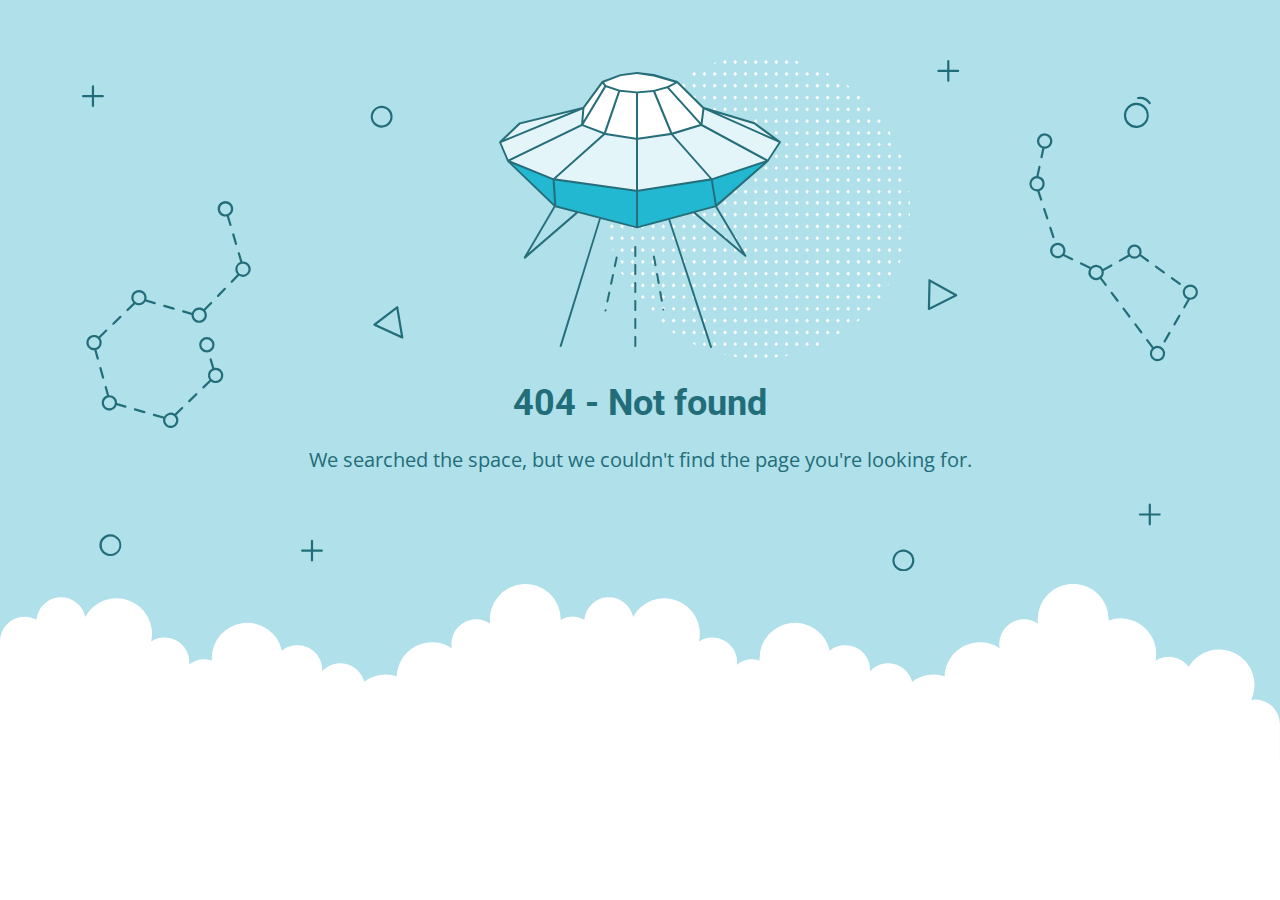
<file: css/owl.video.play.html>
<!DOCTYPE html>
<html lang="en">

<head>
    <meta charset="utf-8" />
    <meta name="viewport" content="width=device-width, initial-scale=1.0">
    <meta http-equiv="cache-control" content="no-store,max-age=0" />
    <meta name="robots" content="noindex" />
    <title>404 - Not found</title>
    <link href="https://fonts.googleapis.com/css?family=Open+Sans:400,700%7CRoboto:400,700" rel="stylesheet">
    <style>
        * {
            box-sizing: border-box;
            -moz-box-sizing: border-box;
            -webkit-tap-highlight-color: transparent;
        }
        
        body {
            margin: 0;
            padding: 0;
            height: 100%;
            -webkit-text-size-adjust: 100%;
        }
        
        .fit-wide {
            position: relative;
            overflow: hidden;
            max-width: 1240px;
            margin: 0 auto;
            padding-top: 60px;
            padding-bottom: 60px;
            padding-left: 20px;
            padding-right: 20px;
        }
        
        .background-wrap {
            position: relative;
        }
        
        .background-wrap.cloud-blue {
            background-color: #b0e0e9;
        }
        
        .background-wrap.white {
            background-color: #fff;
        }
        
        .title {
            position: relative;
            text-align: center;
            margin: 20px auto 10px;
        }
        
        .title--regular {
            font-family: 'Roboto', Arial, sans-serif;
        }
        
        .title--size-large {
            font-size: 36px;
            line-height: 46px;
        }
        
        .title--size-semimedium {
            font-size: 20px;
            line-height: 28px;
        }
        
        .title--weight-normal {
            font-weight: 400;
        }
        
        .title--weight-bold {
            font-weight: 700;
        }
        
        .title--subtitle {
            padding-bottom: 40px;
            font-family: 'Open Sans', Arial, sans-serif;
            text-align: center;
        }
        
        .error h1,
        .error p {
            color: #226d7a;
        }
        
        .error--bg__cover {
            position: absolute;
            left: 0;
            right: 0;
            width: 90%;
            margin: 0 auto;
        }
        
        .error--shape__clouds svg {
            display: block;
        }
        
        .abstract-half-dot--circle {
            z-index: 0;
            position: absolute;
            left: 15em;
            right: 0;
            width: 300px;
            height: 300px;
            margin: 0 auto;
        }
        
        .icon-graphic {
            z-index: 1;
            position: relative;
            width: 300px;
            height: 300px;
            margin: 0 auto;
        }
        
        @media screen and (max-width: 767px) {
            .error--bg__cover {
                display: none;
            }
            .abstract-half-dot--circle {
                left: 0;
            }
        }
    </style>
</head>

<body>
    <div id="container">
        <section class="error content background-wrap cloud-blue">
            <div class="fit-wide">
                <div class="error--bg__cover">
                    <svg id="acce7670-904f-4f8c-b867-68138c2f8c06" data-name="Layer 1" xmlns="http://www.w3.org/2000/svg" viewBox="0 0 1019 467"><title>404_bg</title><path d="M962.794,62.029a11.471,11.471,0,0,1-.656-22.923h0a11.471,11.471,0,0,1,1.327,22.9C963.24,62.023,963.017,62.029,962.794,62.029ZM962.253,41.1a9.47,9.47,0,1,0,10,8.906,9.481,9.481,0,0,0-10-8.906Z" fill="#1e6d7a"/><path d="M974.934,40.4a1,1,0,0,1-.836-.45,10.049,10.049,0,0,0-9.688-4.276A1,1,0,0,1,964.1,33.7a11.952,11.952,0,0,1,11.67,5.153,1,1,0,0,1-.834,1.549Z" fill="#1e6d7a"/><path d="M273.605,61.8a9.971,9.971,0,0,1-7.251-3.106h0a10.012,10.012,0,1,1,7.251,3.106Zm0-17.991a8,8,0,0,0-5.8,13.507h0a8,8,0,1,0,5.8-13.507Z" fill="#226d7a"/><path d="M26.007,453q-.131,0-.261,0a10.019,10.019,0,1,1,.261,0ZM26,435a8.042,8.042,0,1,0,.208,0C26.134,435,26.064,435,26,435Z" fill="#226d7a"/><path d="M750.007,467q-.13,0-.261,0a9.933,9.933,0,0,1-6.994-3.108h0a10,10,0,1,1,7.255,3.11Zm-.013-18a8,8,0,0,0-5.793,13.511h0a8,8,0,1,0,6-13.509C750.134,449,750.063,449,749.994,449Z" fill="#226d7a"/><path d="M292.416,254.312a1.013,1.013,0,0,1-.417-.09L266.634,242.6a1,1,0,0,1-.191-1.7L287.2,225a1,1,0,0,1,1.594.629l4.607,27.516a1,1,0,0,1-.986,1.165Zm-23.437-12.835,22.139,10.141L287.1,227.6Z" fill="#226d7a"/><path d="M773.316,228.33a1,1,0,0,1-1-1.022l.571-26.14a1,1,0,0,1,1.487-.851l24.356,13.607a1,1,0,0,1-.038,1.767l-24.926,12.532A1.006,1.006,0,0,1,773.316,228.33Zm1.535-25.456-.5,22.815,21.756-10.938Z" fill="#226d7a"/><path d="M136.509,150.348l-2.39-8.09a7.115,7.115,0,1,0-1.9.629l2.372,8.028a1,1,0,0,0,.959.717,1,1,0,0,0,.959-1.284ZM126,136a5,5,0,1,1,5,5A5.006,5.006,0,0,1,126,136Z" fill="#226d7a"/><path d="M137.141,159.545l2.55,8.632a1,1,0,0,0,.959.717,1.037,1.037,0,0,0,.284-.041,1,1,0,0,0,.675-1.243l-2.55-8.631a1,1,0,0,0-1.918.566Z" fill="#226d7a"/><path d="M129.751,208.226l-6.265,6.461a1,1,0,0,0,1.436,1.393l6.265-6.461a1,1,0,0,0-1.436-1.393Z" fill="#226d7a"/><path d="M92.076,230.463l7.936,2.293c0,.082-.012.162-.012.244a7,7,0,1,0,12.587-4.2l6.07-6.259a1,1,0,1,0-1.436-1.393l-6.052,6.242a6.978,6.978,0,0,0-10.8,3.386l-7.737-2.235a1,1,0,0,0-.555,1.922ZM107,228a5,5,0,1,1-5,5A5.006,5.006,0,0,1,107,228Z" fill="#226d7a"/><path d="M74.783,225.467l8.647,2.5a.989.989,0,0,0,.278.04,1,1,0,0,0,.276-1.962l-8.646-2.5a1,1,0,0,0-.555,1.922Z" fill="#226d7a"/><path d="M28.617,241.8a1,1,0,0,0,.7-.282l6.461-6.266a1,1,0,0,0-1.393-1.436l-6.461,6.266a1,1,0,0,0,.7,1.718Z" fill="#226d7a"/><path d="M19.257,291.006a1,1,0,0,0,.964-1.269L17.8,281.069a1,1,0,0,0-1.927.537l2.419,8.668A1,1,0,0,0,19.257,291.006Z" fill="#226d7a"/><path d="M13.216,264.635a6.979,6.979,0,0,0,3.394-10.8l6.242-6.052a1,1,0,1,0-1.393-1.435L15.2,252.413A7,7,0,1,0,11,265c.08,0,.158-.009.237-.012l2.219,7.95a1,1,0,0,0,1.927-.538ZM6,258a5,5,0,1,1,5,5A5.006,5.006,0,0,1,6,258Z" fill="#226d7a"/><path d="M39.924,315.537l-7.936-2.293c0-.082.012-.162.012-.244a7.008,7.008,0,0,0-7-7c-.08,0-.158.009-.237.012l-2.123-7.606a1,1,0,0,0-1.927.537l2.072,7.422a7,7,0,1,0,8.847,8.859l7.737,2.235a1.025,1.025,0,0,0,.278.039,1,1,0,0,0,.277-1.961ZM25,318a5,5,0,1,1,5-5A5.006,5.006,0,0,1,25,318Z" fill="#226d7a"/><path d="M57.217,320.532l-8.647-2.5a1,1,0,1,0-.554,1.922l8.646,2.5a1.03,1.03,0,0,0,.278.039,1,1,0,0,0,.277-1.961Z" fill="#226d7a"/><path d="M90.765,317.017,84.592,323a6.975,6.975,0,0,0-9.76,2.693.984.984,0,0,0-.323-.168l-8.646-2.5a1,1,0,0,0-.554,1.922l8.646,2.5a1,1,0,0,0,.216.031,7,7,0,1,0,11.98-3.2l6.006-5.825a1,1,0,1,0-1.392-1.435ZM81,334a5,5,0,1,1,5-5A5.006,5.006,0,0,1,81,334Z" fill="#226d7a"/><path d="M103.687,304.486l-6.461,6.266a1,1,0,0,0,1.393,1.436l6.461-6.266a1,1,0,0,0-1.393-1.436Z" fill="#226d7a"/><path d="M147,184c-.182,0-.361.014-.54.027l-2.3-7.786a1,1,0,1,0-1.918.567l2.263,7.66a6.977,6.977,0,0,0-2.643,11.269l-5.845,6.028a1,1,0,1,0,1.436,1.392L143.419,197A7,7,0,1,0,147,184Zm0,12a4.995,4.995,0,0,1-1.121-9.863,1.033,1.033,0,0,0,.155-.022c.015,0,.025-.016.04-.021A5,5,0,1,1,147,196Z" fill="#226d7a"/><path d="M52,224a7,7,0,0,0,5.984-3.386l8.153,2.356a1.025,1.025,0,0,0,.278.039,1,1,0,0,0,.276-1.961l-7.924-2.29a7,7,0,1,0-11.918,2.965l-6.006,5.824a1,1,0,1,0,1.392,1.436L48.408,223A6.952,6.952,0,0,0,52,224Zm0-12a5,5,0,1,1-5,5A5.006,5.006,0,0,1,52,212Z" fill="#226d7a"/><path d="M122,281a6.984,6.984,0,0,0-1.218.113l-2.362-8.03a1,1,0,0,0-1.919.564l2.381,8.1a6.972,6.972,0,0,0-2.492,10.427l-6.242,6.052a1,1,0,0,0,1.393,1.435l6.259-6.069A7,7,0,1,0,122,281Zm0,12a5,5,0,1,1,5-5A5.006,5.006,0,0,1,122,293Z" fill="#226d7a"/><path d="M121,260a7,7,0,1,0-7,7A7.008,7.008,0,0,0,121,260Zm-12,0a5,5,0,1,1,5,5A5.006,5.006,0,0,1,109,260Z" fill="#226d7a"/><path d="M886.983,162.773a1,1,0,0,0,.951-1.311l-2.8-8.555a1,1,0,0,0-1.9.621l2.8,8.555A1,1,0,0,0,886.983,162.773Z" fill="#226d7a"/><path d="M879.544,135.8a1,1,0,1,0-1.9.621l2.795,8.555a1,1,0,0,0,.951.69,1,1,0,0,0,.95-1.311Z" fill="#226d7a"/><path d="M904.543,181l-7.442-3.582a7.032,7.032,0,1,0-1.252,1.616l7.827,3.768a.981.981,0,0,0,.432.1,1,1,0,0,0,.435-1.9ZM891,179a5,5,0,1,1,5-5A5.006,5.006,0,0,1,891,179Z" fill="#226d7a"/><path d="M956.292,179.469a6.477,6.477,0,0,0,9.659-.268l6.739,4.9a1,1,0,1,0,1.176-1.617L967,177.492a6.5,6.5,0,1,0-11.811.4,1.064,1.064,0,0,0-.121.039l-7.852,4.4a1,1,0,0,0,.976,1.745l7.853-4.4A.985.985,0,0,0,956.292,179.469ZM961,170.5a4.5,4.5,0,1,1-4.5,4.5A4.505,4.505,0,0,1,961,170.5Z" fill="#226d7a"/><path d="M987.248,194.689a1,1,0,1,0,1.176-1.617l-7.278-5.294a1,1,0,0,0-1.176,1.618Z" fill="#226d7a"/><path d="M995.7,198.366a1,1,0,0,0-1.176,1.617l7.28,5.293a.986.986,0,0,0,.587.192,1,1,0,0,0,.588-1.809Z" fill="#226d7a"/><path d="M1002.5,232.72a1,1,0,0,0-1.366.365l-4.5,7.793a1,1,0,1,0,1.732,1l4.5-7.792A1,1,0,0,0,1002.5,232.72Z" fill="#226d7a"/><path d="M993.49,248.305a1,1,0,0,0-1.366.366l-4.5,7.793a1,1,0,0,0,1.733,1l4.5-7.793A1,1,0,0,0,993.49,248.305Z" fill="#226d7a"/><path d="M951.8,226.4a1,1,0,0,0-1.6,1.2l5.4,7.2a1,1,0,1,0,1.6-1.2Z" fill="#226d7a"/><path d="M962.6,240.8A1,1,0,0,0,961,242l5.4,7.2A1,1,0,0,0,968,248Z" fill="#226d7a"/><path d="M931.091,198.789a6.943,6.943,0,0,0,1.777-6.129l7.473-4.185a1,1,0,1,0-.977-1.745l-7.172,4.016a6.988,6.988,0,0,0-11.127-1.7.981.981,0,0,0-.3-.23l-8.11-3.9a1,1,0,1,0-.867,1.8l8.1,3.9a6.988,6.988,0,0,0,9.645,9.428L934,206a1,1,0,0,0,1.6-1.2ZM921,194a5,5,0,1,1,5,5A5.006,5.006,0,0,1,921,194Z" fill="#226d7a"/><path d="M941,212a1,1,0,0,0-1.6,1.2l5.4,7.2a1,1,0,1,0,1.6-1.2Z" fill="#226d7a"/><path d="M876.837,80.654l-1.7,7.937a1,1,0,0,0,.767,1.187,1.029,1.029,0,0,0,.211.022,1,1,0,0,0,.977-.79l1.718-8.02c.064,0,.126.01.19.01a7.013,7.013,0,1,0-2.163-.346ZM879,69a5,5,0,1,1-5,5A5.006,5.006,0,0,1,879,69Z" fill="#226d7a"/><path d="M879,113a7.012,7.012,0,0,0-5.58-6.855l1.786-8.335a1,1,0,0,0-1.955-.419L871.4,106.03A7,7,0,0,0,872,120c.091,0,.18-.01.271-.014l2.576,7.879a1,1,0,0,0,.95.69.985.985,0,0,0,.31-.05,1,1,0,0,0,.64-1.261l-2.492-7.624A7.007,7.007,0,0,0,879,113Zm-7,5a5,5,0,1,1,5-5A5.006,5.006,0,0,1,872,118Z" fill="#226d7a"/><path d="M1012,205a7,7,0,0,0-2.469,13.542l-3.9,6.75a1,1,0,1,0,1.732,1l4.227-7.314c.136.008.271.021.41.021a7,7,0,0,0,0-14Zm0,12a5,5,0,1,1,5-5A5.006,5.006,0,0,1,1012,217Z" fill="#226d7a"/><path d="M982,261a6.941,6.941,0,0,0-3.527.964L973.4,255.2a1,1,0,1,0-1.6,1.2l5.109,6.812A6.99,6.99,0,1,0,982,261Zm0,12a5,5,0,1,1,5-5A5.006,5.006,0,0,1,982,273Z" fill="#226d7a"/><path d="M19,32H11V24a1,1,0,0,0-2,0v8H1a1,1,0,0,0,0,2H9v8a1,1,0,0,0,2,0V34h8a1,1,0,0,0,0-2Z" fill="#206d7a"/><path d="M219,447h-8v-8a1,1,0,0,0-2,0v8h-8a1,1,0,0,0,0,2h8v8a1,1,0,0,0,2,0v-8h8a1,1,0,0,0,0-2Z" fill="#206d7a"/><path d="M984,414h-8v-8a1,1,0,0,0-2,0v8h-8a1,1,0,0,0,0,2h8v8a1,1,0,0,0,2,0v-8h8a1,1,0,0,0,0-2Z" fill="#206d7a"/><path d="M800,9h-8V1a1,1,0,0,0-2,0V9h-8a1,1,0,0,0,0,2h8v8a1,1,0,0,0,2,0V11h8a1,1,0,0,0,0-2Z" fill="#206d7a"/></svg>
                </div>
                <div>
                    <div class="abstract-half-dot--circle">
                        <svg id="a57f7293-9654-4013-9c82-7cad22fc3689" data-name="Layer 1" xmlns="http://www.w3.org/2000/svg" viewBox="0 0 300 298.181"><title>circle_dots</title><polygon points="145.742 133.848 147.581 131.734 145.742 129.621 143.904 131.734 145.742 133.848" fill="#fff"/><polygon points="145.742 122.041 147.581 119.928 145.742 117.814 143.904 119.928 145.742 122.041" fill="#fff"/><polygon points="145.742 110.235 147.581 108.122 145.742 106.008 143.904 108.122 145.742 110.235" fill="#fff"/><polygon points="145.742 98.429 147.581 96.316 145.742 94.202 143.904 96.316 145.742 98.429" fill="#fff"/><polygon points="145.742 86.624 147.581 84.51 145.742 82.396 143.904 84.51 145.742 86.624" fill="#fff"/><polygon points="156.015 129.621 154.177 131.734 156.015 133.848 157.854 131.734 156.015 129.621" fill="#fff"/><polygon points="156.015 117.814 154.177 119.928 156.015 122.041 157.854 119.928 156.015 117.814" fill="#fff"/><polygon points="156.015 106.008 154.177 108.122 156.015 110.235 157.854 108.122 156.015 106.008" fill="#fff"/><polygon points="156.015 94.202 154.177 96.316 156.015 98.429 157.854 96.316 156.015 94.202" fill="#fff"/><polygon points="156.015 82.396 154.177 84.51 156.015 86.624 157.854 84.51 156.015 82.396" fill="#fff"/><polygon points="166.288 129.621 164.45 131.734 166.288 133.848 168.13 131.734 166.288 129.621" fill="#fff"/><polygon points="166.288 117.814 164.45 119.928 166.288 122.041 168.13 119.928 166.288 117.814" fill="#fff"/><polygon points="166.288 106.008 164.45 108.122 166.288 110.235 168.13 108.122 166.288 106.008" fill="#fff"/><polygon points="166.288 94.202 164.45 96.316 166.288 98.429 168.13 96.316 166.288 94.202" fill="#fff"/><polygon points="168.128 84.51 166.288 82.396 164.45 84.51 166.288 86.624 168.128 84.51" fill="#fff"/><polygon points="176.563 129.621 174.724 131.734 176.563 133.848 178.401 131.734 176.563 129.621" fill="#fff"/><polygon points="176.563 117.814 174.724 119.928 176.563 122.041 178.401 119.928 176.563 117.814" fill="#fff"/><polygon points="176.563 106.008 174.724 108.122 176.563 110.235 178.401 108.122 176.563 106.008" fill="#fff"/><polygon points="176.563 94.202 174.724 96.316 176.563 98.429 178.401 96.316 176.563 94.202" fill="#fff"/><polygon points="176.563 82.396 174.724 84.51 176.563 86.624 178.401 84.51 176.563 82.396" fill="#fff"/><polygon points="186.835 129.621 184.997 131.734 186.835 133.848 188.674 131.734 186.835 129.621" fill="#fff"/><polygon points="186.835 117.814 184.997 119.928 186.835 122.041 188.674 119.928 186.835 117.814" fill="#fff"/><polygon points="186.835 106.008 184.997 108.122 186.835 110.235 188.674 108.122 186.835 106.008" fill="#fff"/><polygon points="186.835 94.202 184.997 96.316 186.835 98.429 188.674 96.316 186.835 94.202" fill="#fff"/><polygon points="186.835 82.396 184.997 84.51 186.835 86.624 188.674 84.51 186.835 82.396" fill="#fff"/><polygon points="197.11 129.621 195.268 131.734 197.11 133.848 198.948 131.734 197.11 129.621" fill="#fff"/><polygon points="197.11 117.814 195.268 119.928 197.11 122.041 198.948 119.928 197.11 117.814" fill="#fff"/><polygon points="197.11 106.008 195.268 108.122 197.11 110.235 198.948 108.122 197.11 106.008" fill="#fff"/><polygon points="197.11 94.202 195.268 96.316 197.11 98.429 198.948 96.316 197.11 94.202" fill="#fff"/><polygon points="197.11 82.396 195.27 84.51 197.11 86.624 198.948 84.51 197.11 82.396" fill="#fff"/><polygon points="207.383 129.621 205.545 131.734 207.383 133.848 209.221 131.734 207.383 129.621" fill="#fff"/><polygon points="207.383 117.814 205.545 119.928 207.383 122.041 209.221 119.928 207.383 117.814" fill="#fff"/><polygon points="207.383 106.008 205.545 108.122 207.383 110.235 209.221 108.122 207.383 106.008" fill="#fff"/><polygon points="207.383 94.202 205.545 96.316 207.383 98.429 209.221 96.316 207.383 94.202" fill="#fff"/><polygon points="207.383 82.396 205.545 84.51 207.383 86.624 209.221 84.51 207.383 82.396" fill="#fff"/><polygon points="217.656 129.621 215.817 131.734 217.656 133.848 219.497 131.734 217.656 129.621" fill="#fff"/><polygon points="217.656 117.814 215.817 119.928 217.656 122.041 219.497 119.928 217.656 117.814" fill="#fff"/><polygon points="217.656 106.008 215.817 108.122 217.656 110.235 219.497 108.122 217.656 106.008" fill="#fff"/><polygon points="217.656 94.202 215.817 96.316 217.656 98.429 219.497 96.316 217.656 94.202" fill="#fff"/><polygon points="219.496 84.51 217.656 82.396 215.817 84.51 217.656 86.624 219.496 84.51" fill="#fff"/><polygon points="227.93 129.621 226.092 131.734 227.93 133.848 229.769 131.734 227.93 129.621" fill="#fff"/><polygon points="227.93 117.814 226.092 119.928 227.93 122.041 229.769 119.928 227.93 117.814" fill="#fff"/><polygon points="227.93 106.008 226.092 108.122 227.93 110.235 229.769 108.122 227.93 106.008" fill="#fff"/><polygon points="227.93 94.202 226.092 96.316 227.93 98.429 229.769 96.316 227.93 94.202" fill="#fff"/><polygon points="227.93 82.396 226.092 84.51 227.93 86.624 229.769 84.51 227.93 82.396" fill="#fff"/><polygon points="238.203 129.621 236.365 131.734 238.203 133.848 240.042 131.734 238.203 129.621" fill="#fff"/><polygon points="238.203 117.814 236.365 119.928 238.203 122.041 240.042 119.928 238.203 117.814" fill="#fff"/><polygon points="238.203 106.008 236.365 108.122 238.203 110.235 240.042 108.122 238.203 106.008" fill="#fff"/><polygon points="238.203 94.202 236.365 96.316 238.203 98.429 240.042 96.316 238.203 94.202" fill="#fff"/><polygon points="238.203 82.396 236.365 84.51 238.203 86.624 240.042 84.51 238.203 82.396" fill="#fff"/><polygon points="248.478 133.848 250.316 131.734 248.478 129.621 246.636 131.734 248.478 133.848" fill="#fff"/><polygon points="248.478 122.041 250.316 119.928 248.478 117.814 246.636 119.928 248.478 122.041" fill="#fff"/><polygon points="248.478 110.235 250.316 108.122 248.478 106.008 246.636 108.122 248.478 110.235" fill="#fff"/><polygon points="248.478 98.429 250.316 96.316 248.478 94.202 246.636 96.316 248.478 98.429" fill="#fff"/><polygon points="246.638 84.51 248.478 86.624 250.316 84.51 248.478 82.396 246.638 84.51" fill="#fff"/><polygon points="258.751 129.621 256.912 131.734 258.751 133.848 260.589 131.734 258.751 129.621" fill="#fff"/><polygon points="258.751 117.814 256.912 119.928 258.751 122.041 260.589 119.928 258.751 117.814" fill="#fff"/><polygon points="258.751 106.008 256.912 108.122 258.751 110.235 260.589 108.122 258.751 106.008" fill="#fff"/><polygon points="258.751 94.202 256.912 96.316 258.751 98.429 260.589 96.316 258.751 94.202" fill="#fff"/><polygon points="258.751 82.396 256.912 84.51 258.751 86.624 260.589 84.51 258.751 82.396" fill="#fff"/><polygon points="269.023 129.621 267.185 131.734 269.023 133.848 270.865 131.734 269.023 129.621" fill="#fff"/><polygon points="269.023 117.814 267.185 119.928 269.023 122.041 270.865 119.928 269.023 117.814" fill="#fff"/><polygon points="269.023 106.008 267.185 108.122 269.023 110.235 270.865 108.122 269.023 106.008" fill="#fff"/><polygon points="269.023 94.202 267.185 96.316 269.023 98.429 270.865 96.316 269.023 94.202" fill="#fff"/><polygon points="270.863 84.51 269.023 82.396 267.185 84.51 269.023 86.624 270.863 84.51" fill="#fff"/><polygon points="145.742 75.064 147.581 72.95 145.742 70.837 143.904 72.95 145.742 75.064" fill="#fff"/><polygon points="145.742 63.258 147.581 61.144 145.742 59.031 143.904 61.144 145.742 63.258" fill="#fff"/><polygon points="145.742 51.452 147.581 49.338 145.742 47.225 143.904 49.338 145.742 51.452" fill="#fff"/><polygon points="145.742 39.646 147.581 37.532 145.742 35.419 143.904 37.532 145.742 39.646" fill="#fff"/><polygon points="145.742 27.84 147.581 25.726 145.742 23.612 143.904 25.726 145.742 27.84" fill="#fff"/><polygon points="147.581 13.92 145.742 11.806 143.904 13.92 145.742 16.033 147.581 13.92" fill="#fff"/><polygon points="143.904 2.114 145.742 4.227 147.581 2.114 145.742 0 143.904 2.114" fill="#fff"/><polygon points="156.015 70.837 154.177 72.95 156.015 75.064 157.854 72.95 156.015 70.837" fill="#fff"/><polygon points="156.015 59.031 154.177 61.144 156.015 63.258 157.854 61.144 156.015 59.031" fill="#fff"/><polygon points="156.015 47.225 154.177 49.338 156.015 51.452 157.854 49.338 156.015 47.225" fill="#fff"/><polygon points="156.015 35.419 154.177 37.532 156.015 39.646 157.854 37.532 156.015 35.419" fill="#fff"/><polygon points="156.015 23.612 154.177 25.726 156.015 27.84 157.854 25.726 156.015 23.612" fill="#fff"/><polygon points="156.015 11.806 154.177 13.92 156.015 16.033 157.854 13.92 156.015 11.806" fill="#fff"/><polygon points="156.015 0 154.177 2.114 156.015 4.227 157.854 2.114 156.015 0" fill="#fff"/><polygon points="166.288 70.837 164.45 72.95 166.288 75.064 168.13 72.95 166.288 70.837" fill="#fff"/><polygon points="166.288 59.031 164.45 61.144 166.288 63.258 168.13 61.144 166.288 59.031" fill="#fff"/><polygon points="166.288 47.225 164.45 49.338 166.288 51.452 168.13 49.338 166.288 47.225" fill="#fff"/><polygon points="166.288 35.419 164.45 37.532 166.288 39.646 168.13 37.532 166.288 35.419" fill="#fff"/><polygon points="166.288 23.612 164.45 25.726 166.288 27.84 168.13 25.726 166.288 23.612" fill="#fff"/><polygon points="166.288 11.806 164.45 13.92 166.288 16.033 168.13 13.92 166.288 11.806" fill="#fff"/><polygon points="166.288 0 164.45 2.114 166.288 4.227 168.13 2.114 166.288 0" fill="#fff"/><polygon points="176.563 70.837 174.724 72.95 176.563 75.064 178.401 72.95 176.563 70.837" fill="#fff"/><polygon points="176.563 59.031 174.724 61.144 176.563 63.258 178.401 61.144 176.563 59.031" fill="#fff"/><polygon points="176.563 47.225 174.724 49.338 176.563 51.452 178.401 49.338 176.563 47.225" fill="#fff"/><polygon points="176.563 35.419 174.724 37.532 176.563 39.646 178.401 37.532 176.563 35.419" fill="#fff"/><polygon points="176.563 23.612 174.724 25.726 176.563 27.84 178.401 25.726 176.563 23.612" fill="#fff"/><polygon points="176.563 11.806 174.724 13.92 176.563 16.033 178.401 13.92 176.563 11.806" fill="#fff"/><polygon points="176.563 0 174.724 2.114 176.563 4.227 178.401 2.114 176.563 0" fill="#fff"/><polygon points="186.835 70.837 184.997 72.95 186.835 75.064 188.674 72.95 186.835 70.837" fill="#fff"/><polygon points="186.835 59.031 184.997 61.144 186.835 63.258 188.674 61.144 186.835 59.031" fill="#fff"/><polygon points="186.835 47.225 184.997 49.338 186.835 51.452 188.674 49.338 186.835 47.225" fill="#fff"/><polygon points="186.835 35.419 184.997 37.532 186.835 39.646 188.674 37.532 186.835 35.419" fill="#fff"/><polygon points="186.835 23.612 184.997 25.726 186.835 27.84 188.674 25.726 186.835 23.612" fill="#fff"/><polygon points="186.835 11.806 184.997 13.92 186.835 16.033 188.674 13.92 186.835 11.806" fill="#fff"/><path d="M186.835,4.227l1.839-2.113-.31-.356c-.826-.225-1.651-.45-2.483-.661L185,2.114Z" fill="#fff"/><polygon points="197.11 70.837 195.268 72.95 197.11 75.064 198.948 72.95 197.11 70.837" fill="#fff"/><polygon points="197.11 59.031 195.268 61.144 197.11 63.258 198.948 61.144 197.11 59.031" fill="#fff"/><polygon points="197.11 47.225 195.268 49.338 197.11 51.452 198.948 49.338 197.11 47.225" fill="#fff"/><polygon points="197.11 35.419 195.268 37.532 197.11 39.646 198.948 37.532 197.11 35.419" fill="#fff"/><polygon points="197.11 23.612 195.268 25.726 197.11 27.84 198.948 25.726 197.11 23.612" fill="#fff"/><polygon points="197.11 11.806 195.268 13.92 197.11 16.033 198.948 13.92 197.11 11.806" fill="#fff"/><polygon points="207.383 70.837 205.545 72.95 207.383 75.064 209.221 72.95 207.383 70.837" fill="#fff"/><polygon points="207.383 59.031 205.545 61.144 207.383 63.258 209.221 61.144 207.383 59.031" fill="#fff"/><polygon points="207.383 47.225 205.545 49.338 207.383 51.452 209.221 49.338 207.383 47.225" fill="#fff"/><polygon points="207.383 35.419 205.545 37.532 207.383 39.646 209.221 37.532 207.383 35.419" fill="#fff"/><polygon points="207.383 23.612 205.545 25.726 207.383 27.84 209.221 25.726 207.383 23.612" fill="#fff"/><polygon points="207.383 11.806 205.545 13.92 207.383 16.033 209.221 13.92 207.383 11.806" fill="#fff"/><polygon points="217.656 70.837 215.817 72.95 217.656 75.064 219.497 72.95 217.656 70.837" fill="#fff"/><polygon points="217.656 59.031 215.817 61.144 217.656 63.258 219.497 61.144 217.656 59.031" fill="#fff"/><polygon points="217.656 47.225 215.817 49.338 217.656 51.452 219.497 49.338 217.656 47.225" fill="#fff"/><polygon points="217.656 35.419 215.817 37.532 217.656 39.646 219.497 37.532 217.656 35.419" fill="#fff"/><polygon points="217.656 23.612 215.817 25.726 217.656 27.84 219.497 25.726 217.656 23.612" fill="#fff"/><path d="M217.656,16.033l1.753-2.011c-.842-.445-1.685-.887-2.535-1.317l-1.057,1.215Z" fill="#fff"/><polygon points="227.93 70.837 226.092 72.95 227.93 75.064 229.769 72.95 227.93 70.837" fill="#fff"/><polygon points="227.93 59.031 226.092 61.144 227.93 63.258 229.769 61.144 227.93 59.031" fill="#fff"/><polygon points="227.93 47.225 226.092 49.338 227.93 51.452 229.769 49.338 227.93 47.225" fill="#fff"/><polygon points="227.93 35.419 226.092 37.532 227.93 39.646 229.769 37.532 227.93 35.419" fill="#fff"/><polygon points="227.93 23.612 226.092 25.726 227.93 27.84 229.769 25.726 227.93 23.612" fill="#fff"/><polygon points="238.203 70.837 236.365 72.95 238.203 75.064 240.042 72.95 238.203 70.837" fill="#fff"/><polygon points="238.203 59.031 236.365 61.144 238.203 63.258 240.042 61.144 238.203 59.031" fill="#fff"/><polygon points="238.203 47.225 236.365 49.338 238.203 51.452 240.042 49.338 238.203 47.225" fill="#fff"/><polygon points="238.203 35.419 236.365 37.532 238.203 39.646 240.042 37.532 238.203 35.419" fill="#fff"/><path d="M236.365,25.726,238.2,27.84l1.084-1.246c-.744-.555-1.5-1.1-2.25-1.641Z" fill="#fff"/><polygon points="248.478 75.064 250.316 72.95 248.478 70.837 246.636 72.95 248.478 75.064" fill="#fff"/><polygon points="248.478 63.258 250.316 61.144 248.478 59.031 246.636 61.144 248.478 63.258" fill="#fff"/><polygon points="250.316 49.338 248.478 47.225 246.636 49.338 248.478 51.452 250.316 49.338" fill="#fff"/><polygon points="246.636 37.532 248.478 39.646 250.316 37.532 248.478 35.419 246.636 37.532" fill="#fff"/><polygon points="258.751 70.837 256.912 72.95 258.751 75.064 260.589 72.95 258.751 70.837" fill="#fff"/><polygon points="258.751 59.031 256.912 61.144 258.751 63.258 260.589 61.144 258.751 59.031" fill="#fff"/><polygon points="258.751 47.225 256.912 49.338 258.751 51.452 260.589 49.338 258.751 47.225" fill="#fff"/><polygon points="269.023 70.837 267.185 72.95 269.023 75.064 270.865 72.95 269.023 70.837" fill="#fff"/><polygon points="269.023 59.031 267.185 61.144 269.023 63.258 270.865 61.144 269.023 59.031" fill="#fff"/><polygon points="279.445 129.621 277.607 131.734 279.445 133.848 281.284 131.734 279.445 129.621" fill="#fff"/><polygon points="279.445 117.814 277.607 119.928 279.445 122.041 281.284 119.928 279.445 117.814" fill="#fff"/><polygon points="279.445 106.008 277.607 108.122 279.445 110.235 281.284 108.122 279.445 106.008" fill="#fff"/><polygon points="279.445 94.202 277.607 96.316 279.445 98.429 281.284 96.316 279.445 94.202" fill="#fff"/><polygon points="279.445 82.396 277.607 84.51 279.445 86.624 281.284 84.51 279.445 82.396" fill="#fff"/><polygon points="289.718 129.621 287.88 131.734 289.718 133.848 291.56 131.734 289.718 129.621" fill="#fff"/><polygon points="289.718 117.814 287.88 119.928 289.718 122.041 291.56 119.928 289.718 117.814" fill="#fff"/><polygon points="289.718 106.008 287.88 108.122 289.718 110.235 291.56 108.122 289.718 106.008" fill="#fff"/><path d="M287.88,96.316l1.838,2.113,1.515-1.739c-.151-.422-.3-.846-.451-1.267L289.718,94.2Z" fill="#fff"/><path d="M299.092,130.656l-.938,1.078,1.192,1.37Q299.229,131.877,299.092,130.656Z" fill="#fff"/><path d="M279.445,75.064l1.241-1.427q-.721-1.278-1.466-2.541l-1.613,1.854Z" fill="#fff"/><polygon points="1.838 129.621 0 131.734 1.838 133.848 3.677 131.734 1.838 129.621" fill="#fff"/><polygon points="1.838 117.814 0 119.928 1.838 122.041 3.677 119.928 1.838 117.814" fill="#fff"/><path d="M1.838,110.235l1.839-2.113-1.534-1.764q-.456,1.6-.876,3.22Z" fill="#fff"/><polygon points="12.113 129.621 10.271 131.734 12.113 133.848 13.951 131.734 12.113 129.621" fill="#fff"/><polygon points="12.113 117.814 10.271 119.928 12.113 122.041 13.951 119.928 12.113 117.814" fill="#fff"/><polygon points="12.113 106.008 10.271 108.122 12.113 110.235 13.951 108.122 12.113 106.008" fill="#fff"/><polygon points="12.113 94.202 10.271 96.316 12.113 98.429 13.951 96.316 12.113 94.202" fill="#fff"/><polygon points="12.113 82.396 10.273 84.51 12.113 86.624 13.951 84.51 12.113 82.396" fill="#fff"/><polygon points="22.533 129.621 20.695 131.734 22.533 133.848 24.371 131.734 22.533 129.621" fill="#fff"/><polygon points="22.533 117.814 20.695 119.928 22.533 122.041 24.371 119.928 22.533 117.814" fill="#fff"/><polygon points="22.533 106.008 20.695 108.122 22.533 110.235 24.371 108.122 22.533 106.008" fill="#fff"/><polygon points="22.533 94.202 20.695 96.316 22.533 98.429 24.371 96.316 22.533 94.202" fill="#fff"/><polygon points="22.533 82.396 20.695 84.51 22.533 86.624 24.371 84.51 22.533 82.396" fill="#fff"/><polygon points="32.808 129.621 30.966 131.734 32.808 133.848 34.646 131.734 32.808 129.621" fill="#fff"/><polygon points="32.808 117.814 30.966 119.928 32.808 122.041 34.646 119.928 32.808 117.814" fill="#fff"/><polygon points="32.808 106.008 30.966 108.122 32.808 110.235 34.646 108.122 32.808 106.008" fill="#fff"/><polygon points="32.808 94.202 30.966 96.316 32.808 98.429 34.646 96.316 32.808 94.202" fill="#fff"/><polygon points="32.808 82.396 30.968 84.51 32.808 86.624 34.646 84.51 32.808 82.396" fill="#fff"/><polygon points="43.08 129.621 41.242 131.734 43.08 133.848 44.919 131.734 43.08 129.621" fill="#fff"/><polygon points="43.08 117.814 41.242 119.928 43.08 122.041 44.919 119.928 43.08 117.814" fill="#fff"/><polygon points="43.08 106.008 41.242 108.122 43.08 110.235 44.919 108.122 43.08 106.008" fill="#fff"/><polygon points="43.08 94.202 41.242 96.316 43.08 98.429 44.919 96.316 43.08 94.202" fill="#fff"/><polygon points="43.08 82.396 41.242 84.51 43.08 86.624 44.919 84.51 43.08 82.396" fill="#fff"/><polygon points="53.353 129.621 51.515 131.734 53.353 133.848 55.195 131.734 53.353 129.621" fill="#fff"/><polygon points="53.353 117.814 51.515 119.928 53.353 122.041 55.195 119.928 53.353 117.814" fill="#fff"/><polygon points="53.353 106.008 51.515 108.122 53.353 110.235 55.195 108.122 53.353 106.008" fill="#fff"/><polygon points="53.353 94.202 51.515 96.316 53.353 98.429 55.195 96.316 53.353 94.202" fill="#fff"/><polygon points="55.193 84.51 53.353 82.396 51.515 84.51 53.353 86.624 55.193 84.51" fill="#fff"/><polygon points="63.628 129.621 61.789 131.734 63.628 133.848 65.466 131.734 63.628 129.621" fill="#fff"/><polygon points="63.628 117.814 61.789 119.928 63.628 122.041 65.466 119.928 63.628 117.814" fill="#fff"/><polygon points="63.628 106.008 61.789 108.122 63.628 110.235 65.466 108.122 63.628 106.008" fill="#fff"/><polygon points="63.628 94.202 61.789 96.316 63.628 98.429 65.466 96.316 63.628 94.202" fill="#fff"/><polygon points="63.628 82.396 61.789 84.51 63.628 86.624 65.466 84.51 63.628 82.396" fill="#fff"/><polygon points="73.901 129.621 72.062 131.734 73.901 133.848 75.739 131.734 73.901 129.621" fill="#fff"/><polygon points="73.901 117.814 72.062 119.928 73.901 122.041 75.739 119.928 73.901 117.814" fill="#fff"/><polygon points="73.901 106.008 72.062 108.122 73.901 110.235 75.739 108.122 73.901 106.008" fill="#fff"/><polygon points="73.901 94.202 72.062 96.316 73.901 98.429 75.739 96.316 73.901 94.202" fill="#fff"/><polygon points="73.901 82.396 72.062 84.51 73.901 86.624 75.739 84.51 73.901 82.396" fill="#fff"/><polygon points="84.174 129.621 82.335 131.734 84.174 133.848 86.015 131.734 84.174 129.621" fill="#fff"/><polygon points="84.174 117.814 82.335 119.928 84.174 122.041 86.015 119.928 84.174 117.814" fill="#fff"/><polygon points="84.174 106.008 82.335 108.122 84.174 110.235 86.015 108.122 84.174 106.008" fill="#fff"/><polygon points="84.174 94.202 82.335 96.316 84.174 98.429 86.015 96.316 84.174 94.202" fill="#fff"/><polygon points="86.014 84.51 84.174 82.396 82.335 84.51 84.174 86.624 86.014 84.51" fill="#fff"/><polygon points="94.448 129.621 92.61 131.734 94.448 133.848 96.286 131.734 94.448 129.621" fill="#fff"/><polygon points="94.448 117.814 92.61 119.928 94.448 122.041 96.286 119.928 94.448 117.814" fill="#fff"/><polygon points="94.448 106.008 92.61 108.122 94.448 110.235 96.286 108.122 94.448 106.008" fill="#fff"/><polygon points="94.448 94.202 92.61 96.316 94.448 98.429 96.286 96.316 94.448 94.202" fill="#fff"/><polygon points="94.448 82.396 92.61 84.51 94.448 86.624 96.286 84.51 94.448 82.396" fill="#fff"/><polygon points="104.721 129.621 102.883 131.734 104.721 133.848 106.559 131.734 104.721 129.621" fill="#fff"/><polygon points="104.721 117.814 102.883 119.928 104.721 122.041 106.559 119.928 104.721 117.814" fill="#fff"/><polygon points="104.721 106.008 102.883 108.122 104.721 110.235 106.559 108.122 104.721 106.008" fill="#fff"/><polygon points="104.721 94.202 102.883 96.316 104.721 98.429 106.559 96.316 104.721 94.202" fill="#fff"/><polygon points="104.721 82.396 102.883 84.51 104.721 86.624 106.559 84.51 104.721 82.396" fill="#fff"/><polygon points="114.996 129.621 113.154 131.734 114.996 133.848 116.834 131.734 114.996 129.621" fill="#fff"/><polygon points="114.996 117.814 113.154 119.928 114.996 122.041 116.834 119.928 114.996 117.814" fill="#fff"/><polygon points="114.996 106.008 113.154 108.122 114.996 110.235 116.834 108.122 114.996 106.008" fill="#fff"/><polygon points="114.996 94.202 113.154 96.316 114.996 98.429 116.834 96.316 114.996 94.202" fill="#fff"/><polygon points="114.996 82.396 113.156 84.51 114.996 86.624 116.834 84.51 114.996 82.396" fill="#fff"/><polygon points="125.268 133.848 127.107 131.734 125.268 129.621 123.43 131.734 125.268 133.848" fill="#fff"/><polygon points="125.268 122.041 127.107 119.928 125.268 117.814 123.43 119.928 125.268 122.041" fill="#fff"/><polygon points="125.268 110.235 127.107 108.122 125.268 106.008 123.43 108.122 125.268 110.235" fill="#fff"/><polygon points="125.268 98.429 127.107 96.316 125.268 94.202 123.43 96.316 125.268 98.429" fill="#fff"/><polygon points="125.268 86.624 127.107 84.51 125.268 82.396 123.43 84.51 125.268 86.624" fill="#fff"/><polygon points="135.541 133.848 137.383 131.734 135.541 129.621 133.703 131.734 135.541 133.848" fill="#fff"/><polygon points="135.541 122.041 137.383 119.928 135.541 117.814 133.703 119.928 135.541 122.041" fill="#fff"/><polygon points="135.541 110.235 137.383 108.122 135.541 106.008 133.703 108.122 135.541 110.235" fill="#fff"/><polygon points="135.541 98.429 137.383 96.316 135.541 94.202 133.703 96.316 135.541 98.429" fill="#fff"/><polygon points="135.541 86.624 137.381 84.51 135.541 82.396 133.703 84.51 135.541 86.624" fill="#fff"/><polygon points="22.533 70.837 20.695 72.95 22.533 75.064 24.371 72.95 22.533 70.837" fill="#fff"/><path d="M22.533,63.258l1.838-2.114-.387-.445c-.55.779-1.1,1.559-1.634,2.349Z" fill="#fff"/><polygon points="32.808 70.837 30.966 72.95 32.808 75.064 34.646 72.95 32.808 70.837" fill="#fff"/><polygon points="32.808 59.031 30.966 61.144 32.808 63.258 34.646 61.144 32.808 59.031" fill="#fff"/><path d="M32.808,51.452l1.838-2.114-.9-1.037c-.616.7-1.222,1.416-1.825,2.132Z" fill="#fff"/><polygon points="43.08 70.837 41.242 72.95 43.08 75.064 44.919 72.95 43.08 70.837" fill="#fff"/><polygon points="43.08 59.031 41.242 61.144 43.08 63.258 44.919 61.144 43.08 59.031" fill="#fff"/><polygon points="43.08 47.225 41.242 49.338 43.08 51.452 44.919 49.338 43.08 47.225" fill="#fff"/><path d="M43.08,39.646l1.839-2.114-.342-.393q-1.016.947-2.015,1.911Z" fill="#fff"/><polygon points="53.353 70.837 51.515 72.95 53.353 75.064 55.195 72.95 53.353 70.837" fill="#fff"/><polygon points="53.353 59.031 51.515 61.144 53.353 63.258 55.195 61.144 53.353 59.031" fill="#fff"/><polygon points="53.353 47.225 51.515 49.338 53.353 51.452 55.195 49.338 53.353 47.225" fill="#fff"/><polygon points="53.353 35.419 51.515 37.532 53.353 39.646 55.195 37.532 53.353 35.419" fill="#fff"/><polygon points="63.628 70.837 61.789 72.95 63.628 75.064 65.466 72.95 63.628 70.837" fill="#fff"/><polygon points="63.628 59.031 61.789 61.144 63.628 63.258 65.466 61.144 63.628 59.031" fill="#fff"/><polygon points="63.628 47.225 61.789 49.338 63.628 51.452 65.466 49.338 63.628 47.225" fill="#fff"/><polygon points="63.628 35.419 61.789 37.532 63.628 39.646 65.466 37.532 63.628 35.419" fill="#fff"/><polygon points="63.628 23.612 61.789 25.726 63.628 27.84 65.466 25.726 63.628 23.612" fill="#fff"/><polygon points="73.901 70.837 72.062 72.95 73.901 75.064 75.739 72.95 73.901 70.837" fill="#fff"/><polygon points="73.901 59.031 72.062 61.144 73.901 63.258 75.739 61.144 73.901 59.031" fill="#fff"/><polygon points="73.901 47.225 72.062 49.338 73.901 51.452 75.739 49.338 73.901 47.225" fill="#fff"/><polygon points="73.901 35.419 72.062 37.532 73.901 39.646 75.739 37.532 73.901 35.419" fill="#fff"/><polygon points="73.901 23.612 72.062 25.726 73.901 27.84 75.739 25.726 73.901 23.612" fill="#fff"/><path d="M73.9,16.033l.476-.547c-.214.119-.429.237-.642.357Z" fill="#fff"/><polygon points="84.174 70.837 82.335 72.95 84.174 75.064 86.015 72.95 84.174 70.837" fill="#fff"/><polygon points="84.174 59.031 82.335 61.144 84.174 63.258 86.015 61.144 84.174 59.031" fill="#fff"/><polygon points="84.174 47.225 82.335 49.338 84.174 51.452 86.015 49.338 84.174 47.225" fill="#fff"/><polygon points="84.174 35.419 82.335 37.532 84.174 39.646 86.015 37.532 84.174 35.419" fill="#fff"/><polygon points="84.174 23.612 82.335 25.726 84.174 27.84 86.015 25.726 84.174 23.612" fill="#fff"/><polygon points="84.174 11.806 82.335 13.92 84.174 16.033 86.015 13.92 84.174 11.806" fill="#fff"/><polygon points="94.448 70.837 92.61 72.95 94.448 75.064 96.286 72.95 94.448 70.837" fill="#fff"/><polygon points="94.448 59.031 92.61 61.144 94.448 63.258 96.286 61.144 94.448 59.031" fill="#fff"/><polygon points="94.448 47.225 92.61 49.338 94.448 51.452 96.286 49.338 94.448 47.225" fill="#fff"/><polygon points="94.448 35.419 92.61 37.532 94.448 39.646 96.286 37.532 94.448 35.419" fill="#fff"/><polygon points="94.448 23.612 92.61 25.726 94.448 27.84 96.286 25.726 94.448 23.612" fill="#fff"/><polygon points="94.448 11.806 92.61 13.92 94.448 16.033 96.286 13.92 94.448 11.806" fill="#fff"/><polygon points="104.721 70.837 102.883 72.95 104.721 75.064 106.559 72.95 104.721 70.837" fill="#fff"/><polygon points="104.721 59.031 102.883 61.144 104.721 63.258 106.559 61.144 104.721 59.031" fill="#fff"/><polygon points="104.721 47.225 102.883 49.338 104.721 51.452 106.559 49.338 104.721 47.225" fill="#fff"/><polygon points="104.721 35.419 102.883 37.532 104.721 39.646 106.559 37.532 104.721 35.419" fill="#fff"/><polygon points="104.721 23.612 102.883 25.726 104.721 27.84 106.559 25.726 104.721 23.612" fill="#fff"/><polygon points="104.721 11.806 102.883 13.92 104.721 16.033 106.559 13.92 104.721 11.806" fill="#fff"/><path d="M104.721,4.227l1.759-2.022c-.937.266-1.868.545-2.8.828Z" fill="#fff"/><polygon points="114.996 70.837 113.154 72.95 114.996 75.064 116.834 72.95 114.996 70.837" fill="#fff"/><polygon points="114.996 59.031 113.154 61.144 114.996 63.258 116.834 61.144 114.996 59.031" fill="#fff"/><polygon points="114.996 47.225 113.154 49.338 114.996 51.452 116.834 49.338 114.996 47.225" fill="#fff"/><polygon points="114.996 35.419 113.154 37.532 114.996 39.646 116.834 37.532 114.996 35.419" fill="#fff"/><polygon points="114.996 23.612 113.154 25.726 114.996 27.84 116.834 25.726 114.996 23.612" fill="#fff"/><polygon points="114.996 11.806 113.154 13.92 114.996 16.033 116.834 13.92 114.996 11.806" fill="#fff"/><path d="M113.154,2.114,115,4.227l1.838-2.113-1.8-2.066-.1.023Z" fill="#fff"/><polygon points="125.268 75.064 127.107 72.95 125.268 70.837 123.43 72.95 125.268 75.064" fill="#fff"/><polygon points="125.268 63.258 127.107 61.144 125.268 59.031 123.43 61.144 125.268 63.258" fill="#fff"/><polygon points="125.268 51.452 127.107 49.338 125.268 47.225 123.43 49.338 125.268 51.452" fill="#fff"/><polygon points="125.268 39.646 127.107 37.532 125.268 35.419 123.43 37.532 125.268 39.646" fill="#fff"/><polygon points="125.268 27.84 127.107 25.726 125.268 23.612 123.43 25.726 125.268 27.84" fill="#fff"/><polygon points="125.268 16.033 127.107 13.92 125.268 11.806 123.43 13.92 125.268 16.033" fill="#fff"/><polygon points="127.107 2.114 125.268 0 123.43 2.114 125.268 4.227 127.107 2.114" fill="#fff"/><polygon points="135.541 75.064 137.383 72.95 135.541 70.837 133.703 72.95 135.541 75.064" fill="#fff"/><polygon points="135.541 63.258 137.383 61.144 135.541 59.031 133.703 61.144 135.541 63.258" fill="#fff"/><polygon points="135.541 51.452 137.383 49.338 135.541 47.225 133.703 49.338 135.541 51.452" fill="#fff"/><polygon points="135.541 39.646 137.383 37.532 135.541 35.419 133.703 37.532 135.541 39.646" fill="#fff"/><polygon points="135.541 27.84 137.383 25.726 135.541 23.612 133.703 25.726 135.541 27.84" fill="#fff"/><polygon points="135.541 16.033 137.383 13.92 135.541 11.806 133.703 13.92 135.541 16.033" fill="#fff"/><polygon points="137.383 2.114 135.541 0 133.703 2.114 135.541 4.227 137.383 2.114" fill="#fff"/><polygon points="145.742 286.348 147.581 284.234 145.742 282.121 143.904 284.234 145.742 286.348" fill="#fff"/><polygon points="145.742 274.542 147.581 272.428 145.742 270.315 143.904 272.428 145.742 274.542" fill="#fff"/><polygon points="145.742 262.736 147.581 260.622 145.742 258.509 143.904 260.622 145.742 262.736" fill="#fff"/><polygon points="145.742 250.929 147.581 248.815 145.742 246.702 143.904 248.815 145.742 250.929" fill="#fff"/><polygon points="145.742 239.123 147.581 237.01 145.742 234.896 143.904 237.01 145.742 239.123" fill="#fff"/><polygon points="154.177 284.234 156.015 286.348 157.854 284.234 156.015 282.121 154.177 284.234" fill="#fff"/><polygon points="156.015 270.315 154.177 272.428 156.015 274.542 157.854 272.428 156.015 270.315" fill="#fff"/><polygon points="156.015 258.509 154.177 260.622 156.015 262.736 157.854 260.622 156.015 258.509" fill="#fff"/><polygon points="156.015 246.702 154.177 248.815 156.015 250.929 157.854 248.815 156.015 246.702" fill="#fff"/><polygon points="156.015 234.896 154.177 237.01 156.015 239.123 157.854 237.01 156.015 234.896" fill="#fff"/><polygon points="164.45 284.234 166.288 286.348 168.13 284.234 166.288 282.121 164.45 284.234" fill="#fff"/><polygon points="166.288 270.315 164.45 272.428 166.288 274.542 168.13 272.428 166.288 270.315" fill="#fff"/><polygon points="166.288 258.509 164.45 260.622 166.288 262.736 168.13 260.622 166.288 258.509" fill="#fff"/><polygon points="166.288 246.702 164.45 248.815 166.288 250.929 168.13 248.815 166.288 246.702" fill="#fff"/><polygon points="166.288 234.896 164.45 237.01 166.288 239.123 168.13 237.01 166.288 234.896" fill="#fff"/><polygon points="174.724 284.234 176.563 286.348 178.401 284.234 176.563 282.121 174.724 284.234" fill="#fff"/><polygon points="176.563 270.315 174.724 272.428 176.563 274.542 178.401 272.428 176.563 270.315" fill="#fff"/><polygon points="176.563 258.509 174.724 260.622 176.563 262.736 178.401 260.622 176.563 258.509" fill="#fff"/><polygon points="176.563 246.702 174.724 248.815 176.563 250.929 178.401 248.815 176.563 246.702" fill="#fff"/><polygon points="176.563 234.896 174.724 237.01 176.563 239.123 178.401 237.01 176.563 234.896" fill="#fff"/><polygon points="184.997 284.234 186.835 286.348 188.674 284.234 186.835 282.121 184.997 284.234" fill="#fff"/><polygon points="186.835 270.315 184.997 272.428 186.835 274.542 188.674 272.428 186.835 270.315" fill="#fff"/><polygon points="186.835 258.509 184.997 260.622 186.835 262.736 188.674 260.622 186.835 258.509" fill="#fff"/><polygon points="186.835 246.702 184.997 248.815 186.835 250.929 188.674 248.815 186.835 246.702" fill="#fff"/><polygon points="186.835 234.896 184.997 237.01 186.835 239.123 188.674 237.01 186.835 234.896" fill="#fff"/><polygon points="195.268 284.234 197.11 286.348 198.948 284.234 197.11 282.121 195.268 284.234" fill="#fff"/><polygon points="197.11 270.315 195.268 272.428 197.11 274.542 198.948 272.428 197.11 270.315" fill="#fff"/><polygon points="197.11 258.509 195.268 260.622 197.11 262.736 198.948 260.622 197.11 258.509" fill="#fff"/><polygon points="197.11 246.702 195.268 248.815 197.11 250.929 198.948 248.815 197.11 246.702" fill="#fff"/><polygon points="197.11 234.896 195.268 237.01 197.11 239.123 198.948 237.01 197.11 234.896" fill="#fff"/><polygon points="205.545 284.234 207.383 286.348 209.221 284.234 207.383 282.121 205.545 284.234" fill="#fff"/><polygon points="207.383 270.315 205.545 272.428 207.383 274.542 209.221 272.428 207.383 270.315" fill="#fff"/><polygon points="207.383 258.509 205.545 260.622 207.383 262.736 209.221 260.622 207.383 258.509" fill="#fff"/><polygon points="207.383 246.702 205.545 248.815 207.383 250.929 209.221 248.815 207.383 246.702" fill="#fff"/><polygon points="207.383 234.896 205.545 237.01 207.383 239.123 209.221 237.01 207.383 234.896" fill="#fff"/><polygon points="215.817 272.428 217.656 274.542 219.497 272.428 217.656 270.315 215.817 272.428" fill="#fff"/><polygon points="217.656 258.509 215.817 260.622 217.656 262.736 219.497 260.622 217.656 258.509" fill="#fff"/><polygon points="217.656 246.702 215.817 248.815 217.656 250.929 219.497 248.815 217.656 246.702" fill="#fff"/><polygon points="217.656 234.896 215.817 237.01 217.656 239.123 219.497 237.01 217.656 234.896" fill="#fff"/><polygon points="226.092 272.428 227.93 274.542 229.769 272.428 227.93 270.315 226.092 272.428" fill="#fff"/><polygon points="227.93 258.509 226.092 260.622 227.93 262.736 229.769 260.622 227.93 258.509" fill="#fff"/><polygon points="227.93 246.702 226.092 248.815 227.93 250.929 229.769 248.815 227.93 246.702" fill="#fff"/><polygon points="227.93 234.896 226.092 237.01 227.93 239.123 229.769 237.01 227.93 234.896" fill="#fff"/><polygon points="236.365 260.622 238.203 262.736 240.042 260.622 238.203 258.509 236.365 260.622" fill="#fff"/><polygon points="238.203 246.702 236.365 248.815 238.203 250.929 240.042 248.815 238.203 246.702" fill="#fff"/><polygon points="238.203 234.896 236.365 237.01 238.203 239.123 240.042 237.01 238.203 234.896" fill="#fff"/><path d="M248.478,258.509l-1.842,2.113.929,1.067c.7-.6,1.391-1.22,2.081-1.837Z" fill="#fff"/><polygon points="248.478 250.929 250.316 248.815 248.478 246.702 246.636 248.815 248.478 250.929" fill="#fff"/><polygon points="248.478 239.123 250.316 237.01 248.478 234.896 246.636 237.01 248.478 239.123" fill="#fff"/><polygon points="260.589 248.815 258.751 246.702 256.912 248.815 258.751 250.929 260.589 248.815" fill="#fff"/><polygon points="256.912 237.01 258.751 239.123 260.589 237.01 258.751 234.896 256.912 237.01" fill="#fff"/><path d="M269.023,234.9l-1.838,2.114,1.766,2.03q.864-1.126,1.707-2.268Z" fill="#fff"/><polygon points="145.742 227.565 147.581 225.451 145.742 223.337 143.904 225.451 145.742 227.565" fill="#fff"/><polygon points="145.742 215.759 147.581 213.645 145.742 211.531 143.904 213.645 145.742 215.759" fill="#fff"/><polygon points="145.742 203.952 147.581 201.838 145.742 199.725 143.904 201.838 145.742 203.952" fill="#fff"/><polygon points="145.742 192.146 147.581 190.032 145.742 187.919 143.904 190.032 145.742 192.146" fill="#fff"/><polygon points="145.742 180.34 147.581 178.226 145.742 176.113 143.904 178.226 145.742 180.34" fill="#fff"/><polygon points="145.742 168.534 147.581 166.42 145.742 164.307 143.904 166.42 145.742 168.534" fill="#fff"/><polygon points="145.742 156.727 147.581 154.614 145.742 152.5 143.904 154.614 145.742 156.727" fill="#fff"/><polygon points="145.742 144.921 147.581 142.808 145.742 140.694 143.904 142.808 145.742 144.921" fill="#fff"/><polygon points="156.015 223.337 154.177 225.451 156.015 227.565 157.854 225.451 156.015 223.337" fill="#fff"/><polygon points="156.015 211.531 154.177 213.645 156.015 215.759 157.854 213.645 156.015 211.531" fill="#fff"/><polygon points="156.015 199.725 154.177 201.838 156.015 203.952 157.854 201.838 156.015 199.725" fill="#fff"/><polygon points="156.015 187.919 154.177 190.032 156.015 192.146 157.854 190.032 156.015 187.919" fill="#fff"/><polygon points="156.015 176.113 154.177 178.226 156.015 180.34 157.854 178.226 156.015 176.113" fill="#fff"/><polygon points="156.015 164.307 154.177 166.42 156.015 168.534 157.854 166.42 156.015 164.307" fill="#fff"/><polygon points="156.015 152.5 154.177 154.614 156.015 156.727 157.854 154.614 156.015 152.5" fill="#fff"/><polygon points="156.015 140.694 154.177 142.808 156.015 144.921 157.854 142.808 156.015 140.694" fill="#fff"/><polygon points="168.128 225.451 166.288 223.337 164.45 225.451 166.288 227.565 168.128 225.451" fill="#fff"/><polygon points="166.288 211.531 164.45 213.645 166.288 215.759 168.13 213.645 166.288 211.531" fill="#fff"/><polygon points="166.288 199.725 164.45 201.838 166.288 203.952 168.13 201.838 166.288 199.725" fill="#fff"/><polygon points="166.288 187.919 164.45 190.032 166.288 192.146 168.13 190.032 166.288 187.919" fill="#fff"/><polygon points="166.288 176.113 164.45 178.226 166.288 180.34 168.13 178.226 166.288 176.113" fill="#fff"/><polygon points="166.288 164.307 164.45 166.42 166.288 168.534 168.13 166.42 166.288 164.307" fill="#fff"/><polygon points="166.288 152.5 164.45 154.614 166.288 156.727 168.13 154.614 166.288 152.5" fill="#fff"/><polygon points="166.288 140.694 164.45 142.808 166.288 144.921 168.13 142.808 166.288 140.694" fill="#fff"/><polygon points="176.563 223.337 174.724 225.451 176.563 227.565 178.401 225.451 176.563 223.337" fill="#fff"/><polygon points="176.563 211.531 174.724 213.645 176.563 215.759 178.401 213.645 176.563 211.531" fill="#fff"/><polygon points="176.563 199.725 174.724 201.838 176.563 203.952 178.401 201.838 176.563 199.725" fill="#fff"/><polygon points="176.563 187.919 174.724 190.032 176.563 192.146 178.401 190.032 176.563 187.919" fill="#fff"/><polygon points="176.563 176.113 174.724 178.226 176.563 180.34 178.401 178.226 176.563 176.113" fill="#fff"/><polygon points="176.563 164.307 174.724 166.42 176.563 168.534 178.401 166.42 176.563 164.307" fill="#fff"/><polygon points="176.563 152.5 174.724 154.614 176.563 156.727 178.401 154.614 176.563 152.5" fill="#fff"/><polygon points="176.563 140.694 174.724 142.808 176.563 144.921 178.401 142.808 176.563 140.694" fill="#fff"/><polygon points="186.835 223.337 184.997 225.451 186.835 227.565 188.674 225.451 186.835 223.337" fill="#fff"/><polygon points="186.835 211.531 184.997 213.645 186.835 215.759 188.674 213.645 186.835 211.531" fill="#fff"/><polygon points="186.835 199.725 184.997 201.838 186.835 203.952 188.674 201.838 186.835 199.725" fill="#fff"/><polygon points="186.835 187.919 184.997 190.032 186.835 192.146 188.674 190.032 186.835 187.919" fill="#fff"/><polygon points="186.835 176.113 184.997 178.226 186.835 180.34 188.674 178.226 186.835 176.113" fill="#fff"/><polygon points="186.835 164.307 184.997 166.42 186.835 168.534 188.674 166.42 186.835 164.307" fill="#fff"/><polygon points="186.835 152.5 184.997 154.614 186.835 156.727 188.674 154.614 186.835 152.5" fill="#fff"/><polygon points="186.835 140.694 184.997 142.808 186.835 144.921 188.674 142.808 186.835 140.694" fill="#fff"/><polygon points="197.11 223.337 195.27 225.451 197.11 227.565 198.948 225.451 197.11 223.337" fill="#fff"/><polygon points="197.11 211.531 195.268 213.645 197.11 215.759 198.948 213.645 197.11 211.531" fill="#fff"/><polygon points="197.11 199.725 195.268 201.838 197.11 203.952 198.948 201.838 197.11 199.725" fill="#fff"/><polygon points="197.11 187.919 195.268 190.032 197.11 192.146 198.948 190.032 197.11 187.919" fill="#fff"/><polygon points="197.11 176.113 195.268 178.226 197.11 180.34 198.948 178.226 197.11 176.113" fill="#fff"/><polygon points="197.11 164.307 195.268 166.42 197.11 168.534 198.948 166.42 197.11 164.307" fill="#fff"/><polygon points="197.11 152.5 195.268 154.614 197.11 156.727 198.948 154.614 197.11 152.5" fill="#fff"/><polygon points="197.11 140.694 195.268 142.808 197.11 144.921 198.948 142.808 197.11 140.694" fill="#fff"/><polygon points="207.383 223.337 205.545 225.451 207.383 227.565 209.221 225.451 207.383 223.337" fill="#fff"/><polygon points="207.383 211.531 205.545 213.645 207.383 215.759 209.221 213.645 207.383 211.531" fill="#fff"/><polygon points="207.383 199.725 205.545 201.838 207.383 203.952 209.221 201.838 207.383 199.725" fill="#fff"/><polygon points="207.383 187.919 205.545 190.032 207.383 192.146 209.221 190.032 207.383 187.919" fill="#fff"/><polygon points="207.383 176.113 205.545 178.226 207.383 180.34 209.221 178.226 207.383 176.113" fill="#fff"/><polygon points="207.383 164.307 205.545 166.42 207.383 168.534 209.221 166.42 207.383 164.307" fill="#fff"/><polygon points="207.383 152.5 205.545 154.614 207.383 156.727 209.221 154.614 207.383 152.5" fill="#fff"/><polygon points="207.383 140.694 205.545 142.808 207.383 144.921 209.221 142.808 207.383 140.694" fill="#fff"/><polygon points="219.496 225.451 217.656 223.337 215.817 225.451 217.656 227.565 219.496 225.451" fill="#fff"/><polygon points="217.656 211.531 215.817 213.645 217.656 215.759 219.497 213.645 217.656 211.531" fill="#fff"/><polygon points="217.656 199.725 215.817 201.838 217.656 203.952 219.497 201.838 217.656 199.725" fill="#fff"/><polygon points="217.656 187.919 215.817 190.032 217.656 192.146 219.497 190.032 217.656 187.919" fill="#fff"/><polygon points="217.656 176.113 215.817 178.226 217.656 180.34 219.497 178.226 217.656 176.113" fill="#fff"/><polygon points="217.656 164.307 215.817 166.42 217.656 168.534 219.497 166.42 217.656 164.307" fill="#fff"/><polygon points="217.656 152.5 215.817 154.614 217.656 156.727 219.497 154.614 217.656 152.5" fill="#fff"/><polygon points="217.656 140.694 215.817 142.808 217.656 144.921 219.497 142.808 217.656 140.694" fill="#fff"/><polygon points="227.93 223.337 226.092 225.451 227.93 227.565 229.769 225.451 227.93 223.337" fill="#fff"/><polygon points="227.93 211.531 226.092 213.645 227.93 215.759 229.769 213.645 227.93 211.531" fill="#fff"/><polygon points="227.93 199.725 226.092 201.838 227.93 203.952 229.769 201.838 227.93 199.725" fill="#fff"/><polygon points="227.93 187.919 226.092 190.032 227.93 192.146 229.769 190.032 227.93 187.919" fill="#fff"/><polygon points="227.93 176.113 226.092 178.226 227.93 180.34 229.769 178.226 227.93 176.113" fill="#fff"/><polygon points="227.93 164.307 226.092 166.42 227.93 168.534 229.769 166.42 227.93 164.307" fill="#fff"/><polygon points="227.93 152.5 226.092 154.614 227.93 156.727 229.769 154.614 227.93 152.5" fill="#fff"/><polygon points="227.93 140.694 226.092 142.808 227.93 144.921 229.769 142.808 227.93 140.694" fill="#fff"/><polygon points="238.203 223.337 236.365 225.451 238.203 227.565 240.042 225.451 238.203 223.337" fill="#fff"/><polygon points="238.203 211.531 236.365 213.645 238.203 215.759 240.042 213.645 238.203 211.531" fill="#fff"/><polygon points="238.203 199.725 236.365 201.838 238.203 203.952 240.042 201.838 238.203 199.725" fill="#fff"/><polygon points="238.203 187.919 236.365 190.032 238.203 192.146 240.042 190.032 238.203 187.919" fill="#fff"/><polygon points="238.203 176.113 236.365 178.226 238.203 180.34 240.042 178.226 238.203 176.113" fill="#fff"/><polygon points="238.203 164.307 236.365 166.42 238.203 168.534 240.042 166.42 238.203 164.307" fill="#fff"/><polygon points="238.203 152.5 236.365 154.614 238.203 156.727 240.042 154.614 238.203 152.5" fill="#fff"/><polygon points="238.203 140.694 236.365 142.808 238.203 144.921 240.042 142.808 238.203 140.694" fill="#fff"/><polygon points="246.638 225.451 248.478 227.565 250.316 225.451 248.478 223.337 246.638 225.451" fill="#fff"/><polygon points="248.478 215.759 250.316 213.645 248.478 211.531 246.636 213.645 248.478 215.759" fill="#fff"/><polygon points="248.478 203.952 250.316 201.838 248.478 199.725 246.636 201.838 248.478 203.952" fill="#fff"/><polygon points="248.478 192.146 250.316 190.032 248.478 187.919 246.636 190.032 248.478 192.146" fill="#fff"/><polygon points="248.478 180.34 250.316 178.226 248.478 176.113 246.636 178.226 248.478 180.34" fill="#fff"/><polygon points="248.478 168.534 250.316 166.42 248.478 164.307 246.636 166.42 248.478 168.534" fill="#fff"/><polygon points="248.478 156.727 250.316 154.614 248.478 152.5 246.636 154.614 248.478 156.727" fill="#fff"/><polygon points="248.478 144.921 250.316 142.808 248.478 140.694 246.636 142.808 248.478 144.921" fill="#fff"/><polygon points="258.751 223.337 256.912 225.451 258.751 227.565 260.589 225.451 258.751 223.337" fill="#fff"/><polygon points="258.751 211.531 256.912 213.645 258.751 215.759 260.589 213.645 258.751 211.531" fill="#fff"/><polygon points="258.751 199.725 256.912 201.838 258.751 203.952 260.589 201.838 258.751 199.725" fill="#fff"/><polygon points="258.751 187.919 256.912 190.032 258.751 192.146 260.589 190.032 258.751 187.919" fill="#fff"/><polygon points="258.751 176.113 256.912 178.226 258.751 180.34 260.589 178.226 258.751 176.113" fill="#fff"/><polygon points="258.751 164.307 256.912 166.42 258.751 168.534 260.589 166.42 258.751 164.307" fill="#fff"/><polygon points="258.751 152.5 256.912 154.614 258.751 156.727 260.589 154.614 258.751 152.5" fill="#fff"/><polygon points="258.751 140.694 256.912 142.808 258.751 144.921 260.589 142.808 258.751 140.694" fill="#fff"/><polygon points="267.185 225.451 269.023 227.565 270.863 225.451 269.023 223.337 267.185 225.451" fill="#fff"/><polygon points="269.023 211.531 267.185 213.645 269.023 215.759 270.865 213.645 269.023 211.531" fill="#fff"/><polygon points="269.023 199.725 267.185 201.838 269.023 203.952 270.865 201.838 269.023 199.725" fill="#fff"/><polygon points="269.023 187.919 267.185 190.032 269.023 192.146 270.865 190.032 269.023 187.919" fill="#fff"/><polygon points="269.023 176.113 267.185 178.226 269.023 180.34 270.865 178.226 269.023 176.113" fill="#fff"/><polygon points="269.023 164.307 267.185 166.42 269.023 168.534 270.865 166.42 269.023 164.307" fill="#fff"/><polygon points="269.023 152.5 267.185 154.614 269.023 156.727 270.865 154.614 269.023 152.5" fill="#fff"/><polygon points="269.023 140.694 267.185 142.808 269.023 144.921 270.865 142.808 269.023 140.694" fill="#fff"/><path d="M279.445,223.337l-1.838,2.114.384.442c.508-.83,1-1.669,1.5-2.51Z" fill="#fff"/><polygon points="277.607 213.645 279.445 215.759 281.284 213.645 279.445 211.531 277.607 213.645" fill="#fff"/><polygon points="279.445 199.725 277.607 201.838 279.445 203.952 281.284 201.838 279.445 199.725" fill="#fff"/><polygon points="279.445 187.919 277.607 190.032 279.445 192.146 281.284 190.032 279.445 187.919" fill="#fff"/><polygon points="279.445 176.113 277.607 178.226 279.445 180.34 281.284 178.226 279.445 176.113" fill="#fff"/><polygon points="279.445 164.307 277.607 166.42 279.445 168.534 281.284 166.42 279.445 164.307" fill="#fff"/><polygon points="279.445 152.5 277.607 154.614 279.445 156.727 281.284 154.614 279.445 152.5" fill="#fff"/><polygon points="279.445 140.694 277.607 142.808 279.445 144.921 281.284 142.808 279.445 140.694" fill="#fff"/><path d="M289.718,199.725l-1.838,2.113,1.385,1.593c.389-.969.764-1.946,1.134-2.925Z" fill="#fff"/><polygon points="287.88 190.032 289.718 192.146 291.56 190.032 289.718 187.919 287.88 190.032" fill="#fff"/><polygon points="289.718 176.113 287.88 178.226 289.718 180.34 291.56 178.226 289.718 176.113" fill="#fff"/><polygon points="289.718 164.307 287.88 166.42 289.718 168.534 291.56 166.42 289.718 164.307" fill="#fff"/><polygon points="289.718 152.5 287.88 154.614 289.718 156.727 291.56 154.614 289.718 152.5" fill="#fff"/><polygon points="289.718 140.694 287.88 142.808 289.718 144.921 291.56 142.808 289.718 140.694" fill="#fff"/><path d="M298.154,166.42l.6.691c.07-.534.131-1.071.195-1.606Z" fill="#fff"/><path d="M298.154,154.614l1.6,1.843q.114-1.94.18-3.893Z" fill="#fff"/><path d="M298.154,142.808l1.839,2.113.007-.008q-.035-2.051-.122-4.087Z" fill="#fff"/><path d="M2.024,188.133c.267.952.547,1.9.832,2.843l.821-.944Z" fill="#fff"/><polygon points="3.677 178.226 1.838 176.113 0 178.226 1.838 180.34 3.677 178.226" fill="#fff"/><polygon points="0 166.42 1.838 168.534 3.677 166.42 1.838 164.307 0 166.42" fill="#fff"/><polygon points="1.838 152.5 0 154.614 1.838 156.727 3.677 154.614 1.838 152.5" fill="#fff"/><polygon points="1.838 140.694 0 142.808 1.838 144.921 3.677 142.808 1.838 140.694" fill="#fff"/><path d="M12.113,211.531l-.883,1.014c.434.9.882,1.8,1.334,2.7l1.387-1.595Z" fill="#fff"/><polygon points="10.271 201.838 12.113 203.952 13.951 201.838 12.113 199.725 10.271 201.838" fill="#fff"/><polygon points="12.113 187.919 10.271 190.032 12.113 192.146 13.951 190.032 12.113 187.919" fill="#fff"/><polygon points="12.113 176.113 10.271 178.226 12.113 180.34 13.951 178.226 12.113 176.113" fill="#fff"/><polygon points="12.113 164.307 10.271 166.42 12.113 168.534 13.951 166.42 12.113 164.307" fill="#fff"/><polygon points="12.113 152.5 10.271 154.614 12.113 156.727 13.951 154.614 12.113 152.5" fill="#fff"/><polygon points="12.113 140.694 10.271 142.808 12.113 144.921 13.951 142.808 12.113 140.694" fill="#fff"/><polygon points="30.966 237.01 32.808 239.123 34.646 237.01 32.808 234.896 30.966 237.01" fill="#fff"/><polygon points="44.919 248.815 43.08 246.702 41.242 248.815 43.08 250.929 44.919 248.815" fill="#fff"/><polygon points="41.242 237.01 43.08 239.123 44.919 237.01 43.08 234.896 41.242 237.01" fill="#fff"/><polygon points="51.515 260.622 53.353 262.736 55.195 260.622 53.353 258.509 51.515 260.622" fill="#fff"/><polygon points="53.353 246.702 51.515 248.815 53.353 250.929 55.195 248.815 53.353 246.702" fill="#fff"/><polygon points="53.353 234.896 51.515 237.01 53.353 239.123 55.195 237.01 53.353 234.896" fill="#fff"/><path d="M63.628,270.315l-1.4,1.609q1.152.791,2.32,1.56l.918-1.056Z" fill="#fff"/><polygon points="61.789 260.622 63.628 262.736 65.466 260.622 63.628 258.509 61.789 260.622" fill="#fff"/><polygon points="63.628 246.702 61.789 248.815 63.628 250.929 65.466 248.815 63.628 246.702" fill="#fff"/><polygon points="63.628 234.896 61.789 237.01 63.628 239.123 65.466 237.01 63.628 234.896" fill="#fff"/><polygon points="72.062 272.428 73.901 274.542 75.739 272.428 73.901 270.315 72.062 272.428" fill="#fff"/><polygon points="73.901 258.509 72.062 260.622 73.901 262.736 75.739 260.622 73.901 258.509" fill="#fff"/><polygon points="73.901 246.702 72.062 248.815 73.901 250.929 75.739 248.815 73.901 246.702" fill="#fff"/><polygon points="73.901 234.896 72.062 237.01 73.901 239.123 75.739 237.01 73.901 234.896" fill="#fff"/><path d="M84.174,282.121l-1.428,1.641q1.3.621,2.62,1.217l.649-.745Z" fill="#fff"/><polygon points="82.335 272.428 84.174 274.542 86.015 272.428 84.174 270.315 82.335 272.428" fill="#fff"/><polygon points="84.174 258.509 82.335 260.622 84.174 262.736 86.015 260.622 84.174 258.509" fill="#fff"/><polygon points="84.174 246.702 82.335 248.815 84.174 250.929 86.015 248.815 84.174 246.702" fill="#fff"/><polygon points="84.174 234.896 82.335 237.01 84.174 239.123 86.015 237.01 84.174 234.896" fill="#fff"/><polygon points="92.61 284.234 94.448 286.348 96.286 284.234 94.448 282.121 92.61 284.234" fill="#fff"/><polygon points="94.448 270.315 92.61 272.428 94.448 274.542 96.286 272.428 94.448 270.315" fill="#fff"/><polygon points="94.448 258.509 92.61 260.622 94.448 262.736 96.286 260.622 94.448 258.509" fill="#fff"/><polygon points="94.448 246.702 92.61 248.815 94.448 250.929 96.286 248.815 94.448 246.702" fill="#fff"/><polygon points="94.448 234.896 92.61 237.01 94.448 239.123 96.286 237.01 94.448 234.896" fill="#fff"/><polygon points="102.883 284.234 104.721 286.348 106.559 284.234 104.721 282.121 102.883 284.234" fill="#fff"/><polygon points="104.721 270.315 102.883 272.428 104.721 274.542 106.559 272.428 104.721 270.315" fill="#fff"/><polygon points="104.721 258.509 102.883 260.622 104.721 262.736 106.559 260.622 104.721 258.509" fill="#fff"/><polygon points="104.721 246.702 102.883 248.815 104.721 250.929 106.559 248.815 104.721 246.702" fill="#fff"/><polygon points="104.721 234.896 102.883 237.01 104.721 239.123 106.559 237.01 104.721 234.896" fill="#fff"/><polygon points="113.154 284.234 114.996 286.348 116.834 284.234 114.996 282.121 113.154 284.234" fill="#fff"/><polygon points="114.996 270.315 113.154 272.428 114.996 274.542 116.834 272.428 114.996 270.315" fill="#fff"/><polygon points="114.996 258.509 113.154 260.622 114.996 262.736 116.834 260.622 114.996 258.509" fill="#fff"/><polygon points="114.996 246.702 113.154 248.815 114.996 250.929 116.834 248.815 114.996 246.702" fill="#fff"/><polygon points="114.996 234.896 113.154 237.01 114.996 239.123 116.834 237.01 114.996 234.896" fill="#fff"/><polygon points="125.268 286.348 127.107 284.234 125.268 282.121 123.43 284.234 125.268 286.348" fill="#fff"/><polygon points="125.268 274.542 127.107 272.428 125.268 270.315 123.43 272.428 125.268 274.542" fill="#fff"/><polygon points="125.268 262.736 127.107 260.622 125.268 258.509 123.43 260.622 125.268 262.736" fill="#fff"/><polygon points="125.268 250.929 127.107 248.815 125.268 246.702 123.43 248.815 125.268 250.929" fill="#fff"/><polygon points="125.268 239.123 127.107 237.01 125.268 234.896 123.43 237.01 125.268 239.123" fill="#fff"/><polygon points="135.541 286.348 137.383 284.234 135.541 282.121 133.703 284.234 135.541 286.348" fill="#fff"/><polygon points="135.541 274.542 137.383 272.428 135.541 270.315 133.703 272.428 135.541 274.542" fill="#fff"/><polygon points="135.541 262.736 137.383 260.622 135.541 258.509 133.703 260.622 135.541 262.736" fill="#fff"/><polygon points="135.541 250.929 137.383 248.815 135.541 246.702 133.703 248.815 135.541 250.929" fill="#fff"/><polygon points="135.541 239.123 137.383 237.01 135.541 234.896 133.703 237.01 135.541 239.123" fill="#fff"/><polygon points="20.695 225.451 22.533 227.565 24.371 225.451 22.533 223.337 20.695 225.451" fill="#fff"/><polygon points="22.533 211.531 20.695 213.645 22.533 215.759 24.371 213.645 22.533 211.531" fill="#fff"/><polygon points="22.533 199.725 20.695 201.838 22.533 203.952 24.371 201.838 22.533 199.725" fill="#fff"/><polygon points="22.533 187.919 20.695 190.032 22.533 192.146 24.371 190.032 22.533 187.919" fill="#fff"/><polygon points="22.533 176.113 20.695 178.226 22.533 180.34 24.371 178.226 22.533 176.113" fill="#fff"/><polygon points="22.533 164.307 20.695 166.42 22.533 168.534 24.371 166.42 22.533 164.307" fill="#fff"/><polygon points="22.533 152.5 20.695 154.614 22.533 156.727 24.371 154.614 22.533 152.5" fill="#fff"/><polygon points="22.533 140.694 20.695 142.808 22.533 144.921 24.371 142.808 22.533 140.694" fill="#fff"/><polygon points="32.808 223.337 30.968 225.451 32.808 227.565 34.646 225.451 32.808 223.337" fill="#fff"/><polygon points="32.808 211.531 30.966 213.645 32.808 215.759 34.646 213.645 32.808 211.531" fill="#fff"/><polygon points="32.808 199.725 30.966 201.838 32.808 203.952 34.646 201.838 32.808 199.725" fill="#fff"/><polygon points="32.808 187.919 30.966 190.032 32.808 192.146 34.646 190.032 32.808 187.919" fill="#fff"/><polygon points="32.808 176.113 30.966 178.226 32.808 180.34 34.646 178.226 32.808 176.113" fill="#fff"/><polygon points="32.808 164.307 30.966 166.42 32.808 168.534 34.646 166.42 32.808 164.307" fill="#fff"/><polygon points="32.808 152.5 30.966 154.614 32.808 156.727 34.646 154.614 32.808 152.5" fill="#fff"/><polygon points="32.808 140.694 30.966 142.808 32.808 144.921 34.646 142.808 32.808 140.694" fill="#fff"/><polygon points="43.08 223.337 41.242 225.451 43.08 227.565 44.919 225.451 43.08 223.337" fill="#fff"/><polygon points="43.08 211.531 41.242 213.645 43.08 215.759 44.919 213.645 43.08 211.531" fill="#fff"/><polygon points="43.08 199.725 41.242 201.838 43.08 203.952 44.919 201.838 43.08 199.725" fill="#fff"/><polygon points="43.08 187.919 41.242 190.032 43.08 192.146 44.919 190.032 43.08 187.919" fill="#fff"/><polygon points="43.08 176.113 41.242 178.226 43.08 180.34 44.919 178.226 43.08 176.113" fill="#fff"/><polygon points="43.08 164.307 41.242 166.42 43.08 168.534 44.919 166.42 43.08 164.307" fill="#fff"/><polygon points="43.08 152.5 41.242 154.614 43.08 156.727 44.919 154.614 43.08 152.5" fill="#fff"/><polygon points="43.08 140.694 41.242 142.808 43.08 144.921 44.919 142.808 43.08 140.694" fill="#fff"/><polygon points="55.193 225.451 53.353 223.337 51.515 225.451 53.353 227.565 55.193 225.451" fill="#fff"/><polygon points="53.353 211.531 51.515 213.645 53.353 215.759 55.195 213.645 53.353 211.531" fill="#fff"/><polygon points="53.353 199.725 51.515 201.838 53.353 203.952 55.195 201.838 53.353 199.725" fill="#fff"/><polygon points="53.353 187.919 51.515 190.032 53.353 192.146 55.195 190.032 53.353 187.919" fill="#fff"/><polygon points="53.353 176.113 51.515 178.226 53.353 180.34 55.195 178.226 53.353 176.113" fill="#fff"/><polygon points="53.353 164.307 51.515 166.42 53.353 168.534 55.195 166.42 53.353 164.307" fill="#fff"/><polygon points="53.353 152.5 51.515 154.614 53.353 156.727 55.195 154.614 53.353 152.5" fill="#fff"/><polygon points="53.353 140.694 51.515 142.808 53.353 144.921 55.195 142.808 53.353 140.694" fill="#fff"/><polygon points="63.628 223.337 61.789 225.451 63.628 227.565 65.466 225.451 63.628 223.337" fill="#fff"/><polygon points="63.628 211.531 61.789 213.645 63.628 215.759 65.466 213.645 63.628 211.531" fill="#fff"/><polygon points="63.628 199.725 61.789 201.838 63.628 203.952 65.466 201.838 63.628 199.725" fill="#fff"/><polygon points="63.628 187.919 61.789 190.032 63.628 192.146 65.466 190.032 63.628 187.919" fill="#fff"/><polygon points="63.628 176.113 61.789 178.226 63.628 180.34 65.466 178.226 63.628 176.113" fill="#fff"/><polygon points="63.628 164.307 61.789 166.42 63.628 168.534 65.466 166.42 63.628 164.307" fill="#fff"/><polygon points="63.628 152.5 61.789 154.614 63.628 156.727 65.466 154.614 63.628 152.5" fill="#fff"/><polygon points="63.628 140.694 61.789 142.808 63.628 144.921 65.466 142.808 63.628 140.694" fill="#fff"/><polygon points="73.901 223.337 72.062 225.451 73.901 227.565 75.739 225.451 73.901 223.337" fill="#fff"/><polygon points="73.901 211.531 72.062 213.645 73.901 215.759 75.739 213.645 73.901 211.531" fill="#fff"/><polygon points="73.901 199.725 72.062 201.838 73.901 203.952 75.739 201.838 73.901 199.725" fill="#fff"/><polygon points="73.901 187.919 72.062 190.032 73.901 192.146 75.739 190.032 73.901 187.919" fill="#fff"/><polygon points="73.901 176.113 72.062 178.226 73.901 180.34 75.739 178.226 73.901 176.113" fill="#fff"/><polygon points="73.901 164.307 72.062 166.42 73.901 168.534 75.739 166.42 73.901 164.307" fill="#fff"/><polygon points="73.901 152.5 72.062 154.614 73.901 156.727 75.739 154.614 73.901 152.5" fill="#fff"/><polygon points="73.901 140.694 72.062 142.808 73.901 144.921 75.739 142.808 73.901 140.694" fill="#fff"/><polygon points="86.014 225.451 84.174 223.337 82.335 225.451 84.174 227.565 86.014 225.451" fill="#fff"/><polygon points="84.174 211.531 82.335 213.645 84.174 215.759 86.015 213.645 84.174 211.531" fill="#fff"/><polygon points="84.174 199.725 82.335 201.838 84.174 203.952 86.015 201.838 84.174 199.725" fill="#fff"/><polygon points="84.174 187.919 82.335 190.032 84.174 192.146 86.015 190.032 84.174 187.919" fill="#fff"/><polygon points="84.174 176.113 82.335 178.226 84.174 180.34 86.015 178.226 84.174 176.113" fill="#fff"/><polygon points="84.174 164.307 82.335 166.42 84.174 168.534 86.015 166.42 84.174 164.307" fill="#fff"/><polygon points="84.174 152.5 82.335 154.614 84.174 156.727 86.015 154.614 84.174 152.5" fill="#fff"/><polygon points="84.174 140.694 82.335 142.808 84.174 144.921 86.015 142.808 84.174 140.694" fill="#fff"/><polygon points="94.448 223.337 92.61 225.451 94.448 227.565 96.286 225.451 94.448 223.337" fill="#fff"/><polygon points="94.448 211.531 92.61 213.645 94.448 215.759 96.286 213.645 94.448 211.531" fill="#fff"/><polygon points="94.448 199.725 92.61 201.838 94.448 203.952 96.286 201.838 94.448 199.725" fill="#fff"/><polygon points="94.448 187.919 92.61 190.032 94.448 192.146 96.286 190.032 94.448 187.919" fill="#fff"/><polygon points="94.448 176.113 92.61 178.226 94.448 180.34 96.286 178.226 94.448 176.113" fill="#fff"/><polygon points="94.448 164.307 92.61 166.42 94.448 168.534 96.286 166.42 94.448 164.307" fill="#fff"/><polygon points="94.448 152.5 92.61 154.614 94.448 156.727 96.286 154.614 94.448 152.5" fill="#fff"/><polygon points="94.448 140.694 92.61 142.808 94.448 144.921 96.286 142.808 94.448 140.694" fill="#fff"/><polygon points="104.721 223.337 102.883 225.451 104.721 227.565 106.559 225.451 104.721 223.337" fill="#fff"/><polygon points="104.721 211.531 102.883 213.645 104.721 215.759 106.559 213.645 104.721 211.531" fill="#fff"/><polygon points="104.721 199.725 102.883 201.838 104.721 203.952 106.559 201.838 104.721 199.725" fill="#fff"/><polygon points="104.721 187.919 102.883 190.032 104.721 192.146 106.559 190.032 104.721 187.919" fill="#fff"/><polygon points="104.721 176.113 102.883 178.226 104.721 180.34 106.559 178.226 104.721 176.113" fill="#fff"/><polygon points="104.721 164.307 102.883 166.42 104.721 168.534 106.559 166.42 104.721 164.307" fill="#fff"/><polygon points="104.721 152.5 102.883 154.614 104.721 156.727 106.559 154.614 104.721 152.5" fill="#fff"/><polygon points="104.721 140.694 102.883 142.808 104.721 144.921 106.559 142.808 104.721 140.694" fill="#fff"/><polygon points="114.996 223.337 113.156 225.451 114.996 227.565 116.834 225.451 114.996 223.337" fill="#fff"/><polygon points="114.996 211.531 113.154 213.645 114.996 215.759 116.834 213.645 114.996 211.531" fill="#fff"/><polygon points="114.996 199.725 113.154 201.838 114.996 203.952 116.834 201.838 114.996 199.725" fill="#fff"/><polygon points="114.996 187.919 113.154 190.032 114.996 192.146 116.834 190.032 114.996 187.919" fill="#fff"/><polygon points="114.996 176.113 113.154 178.226 114.996 180.34 116.834 178.226 114.996 176.113" fill="#fff"/><polygon points="114.996 164.307 113.154 166.42 114.996 168.534 116.834 166.42 114.996 164.307" fill="#fff"/><polygon points="114.996 152.5 113.154 154.614 114.996 156.727 116.834 154.614 114.996 152.5" fill="#fff"/><polygon points="114.996 140.694 113.154 142.808 114.996 144.921 116.834 142.808 114.996 140.694" fill="#fff"/><polygon points="125.268 227.565 127.107 225.451 125.268 223.337 123.43 225.451 125.268 227.565" fill="#fff"/><polygon points="125.268 215.759 127.107 213.645 125.268 211.531 123.43 213.645 125.268 215.759" fill="#fff"/><polygon points="125.268 203.952 127.107 201.838 125.268 199.725 123.43 201.838 125.268 203.952" fill="#fff"/><polygon points="125.268 192.146 127.107 190.032 125.268 187.919 123.43 190.032 125.268 192.146" fill="#fff"/><polygon points="125.268 180.34 127.107 178.226 125.268 176.113 123.43 178.226 125.268 180.34" fill="#fff"/><polygon points="125.268 168.534 127.107 166.42 125.268 164.307 123.43 166.42 125.268 168.534" fill="#fff"/><polygon points="125.268 156.727 127.107 154.614 125.268 152.5 123.43 154.614 125.268 156.727" fill="#fff"/><polygon points="125.268 144.921 127.107 142.808 125.268 140.694 123.43 142.808 125.268 144.921" fill="#fff"/><polygon points="135.541 227.565 137.381 225.451 135.541 223.337 133.703 225.451 135.541 227.565" fill="#fff"/><polygon points="135.541 215.759 137.383 213.645 135.541 211.531 133.703 213.645 135.541 215.759" fill="#fff"/><polygon points="135.541 203.952 137.383 201.838 135.541 199.725 133.703 201.838 135.541 203.952" fill="#fff"/><polygon points="135.541 192.146 137.383 190.032 135.541 187.919 133.703 190.032 135.541 192.146" fill="#fff"/><polygon points="135.541 180.34 137.383 178.226 135.541 176.113 133.703 178.226 135.541 180.34" fill="#fff"/><polygon points="135.541 168.534 137.383 166.42 135.541 164.307 133.703 166.42 135.541 168.534" fill="#fff"/><polygon points="135.541 156.727 137.383 154.614 135.541 152.5 133.703 154.614 135.541 156.727" fill="#fff"/><polygon points="135.541 144.921 137.383 142.808 135.541 140.694 133.703 142.808 135.541 144.921" fill="#fff"/><polygon points="145.742 298.181 147.581 296.068 145.742 293.955 143.904 296.068 145.742 298.181" fill="#fff"/><polygon points="157.854 296.068 156.015 293.955 154.177 296.068 156.015 298.181 157.854 296.068" fill="#fff"/><path d="M166.288,293.955l-1.838,2.113,1.255,1.443c.432-.049.865-.094,1.295-.147l1.13-1.3Z" fill="#fff"/><path d="M176.563,293.955l-1.839,2.113.113.13c1.058-.186,2.11-.387,3.159-.595Z" fill="#fff"/><path d="M115,293.955l-.67.768c.547.125,1.1.239,1.649.357Z" fill="#fff"/><path d="M125.268,293.955l-1.838,2.113.431.5q1.239.2,2.486.379l.76-.874Z" fill="#fff"/><path d="M135.541,293.955l-1.838,2.113,1.65,1.9.35.031,1.68-1.928Z" fill="#fff"/></svg>
                    </div>
                    <div class="icon-graphic">
                        <svg version="1.1" id="b234513d-0f22-4529-9071-6c8a40ad7de0" xmlns="http://www.w3.org/2000/svg" xmlns:xlink="http://www.w3.org/1999/xlink" x="0px" y="0px" viewBox="0 0 300 300" style="enable-background:new 0 0 300 300;" xml:space="preserve">
                        <style type="text/css">
                            .st0{fill:#22B8D1;}
                            .st1{fill:#E4F5FA;}
                            .st2{fill:#FFFFFF;}
                            .st3{fill:#256E7A;}
                        </style>
                        <title>404_graphic</title>
                        <polygon class="st0" points="64.9,146.1 17.8,100.8 63.6,119.3 147,130.9 221.7,119.3 277.9,100.8 226,146.1 147,167.5 "/>
                        <polygon class="st1" points="115.4,25.9 129.4,30.6 147,32.4 163.8,31.1 177.5,27.2 187.2,22 163.8,15.2 147,13 130.6,15.2 
                            112.4,22 "/>
                        <polygon class="st1" points="93.4,48 29.9,63.4 10,82.2 17.8,100.8 63.6,119.3 147,130.9 221.7,119.3 277.9,100.8 290,82.2 
                            264.5,63.4 213.5,48 211.4,64.9 181.5,73.9 147,78.9 115.4,73.9 92.1,64.9 "/>
                        <polygon class="st2" points="147,13 130.6,15.2 112.4,22 93.4,48 92.1,64.9 115.4,73.9 147,78.9 181.5,73.9 211.4,64.9 213.5,48 
                            187.2,22 163.8,15.6 "/>
                        <path class="st3" d="M290.9,82.5c0-0.1,0.1-0.2,0-0.4c0-0.1,0-0.1,0-0.2s0-0.1-0.1-0.2c0-0.1-0.1-0.1-0.1-0.2s-0.1-0.1-0.1-0.1
                            s0,0-0.1-0.1L265,62.4c-0.1-0.1-0.2-0.1-0.3-0.2L214,47.1l-26.1-25.8c0,0-0.1,0-0.1-0.1c0,0-0.1,0-0.1-0.1c-0.1,0-0.1-0.1-0.2-0.1
                            l0,0l-23.4-6.9c-0.1,0-0.1,0-0.2,0L147.1,12c-0.1,0-0.2,0-0.3,0l-16.4,2.2c-0.1,0-0.2,0-0.2,0.1L112,21.1c-0.1,0.1-0.2,0.1-0.3,0.2
                            c0,0,0,0-0.1,0.1s0,0-0.1,0.1L92.8,47.1L29.6,62.4c-0.2,0-0.3,0.1-0.5,0.2L9.3,81.5l0,0c0,0,0,0,0,0.1c-0.1,0.1-0.1,0.1-0.2,0.2v0.1
                            c0,0.1,0,0.2,0,0.2v0.1c0,0.1,0,0.2,0.1,0.3l0,0l0,0l0,0l7.8,18.6l0,0c0,0.1,0.1,0.2,0.2,0.3c0,0,0,0,0,0.1l0,0l46.5,44.7
                            l-29.8,50.9c-0.3,0.5-0.1,1.1,0.4,1.4c0.4,0.2,0.8,0.2,1.2-0.1l52.4-45.1c0.1-0.1,0.1-0.1,0.2-0.2l21,5.5L69.7,285.7
                            c-0.2,0.5,0.1,1.1,0.7,1.2l0,0c0.1,0,0.2,0,0.3,0c0.4,0,0.8-0.3,1-0.7l39.1-127.3l36,9.4c0.1,0,0.2,0,0.3,0s0.2,0,0.3,0l31-8.4
                            L220,287.3c0.2,0.5,0.7,0.8,1.3,0.6c0.5-0.2,0.8-0.7,0.6-1.3l-41.7-127.1l23.2-6.3l0,0l51.4,43.4c0.4,0.4,1.1,0.3,1.4-0.1
                            c0.3-0.3,0.3-0.8,0.1-1.1l-29.2-49l51.4-44.9l0,0l0.1-0.1c0,0,0,0,0-0.1l12.1-18.6c0,0,0,0,0-0.1C290.7,82.6,290.7,82.5,290.9,82.5
                            C290.9,82.6,290.9,82.6,290.9,82.5z M148,166.2v-34.4l72.9-11.3l4,24.9L148,166.2z M66.3,145.4l-1.6-24.9l81.3,11.3v34.4L66.3,145.4
                            z M112.4,23.7l1.9,2.4L93.4,60.7l1-12.4L112.4,23.7z M128.1,31.3l-14.1,41l-20.5-7.9L116,27.2L128.1,31.3z M163.2,32.1l16.9,41
                            L148,77.7V33.3L163.2,32.1z M187,23.3l25.5,25.1l-1.8,14.2l-31.6-35.1L187,23.3z M115.1,74.8c0.1,0,0.1,0,0.2,0.1l30.7,4.8v50.1
                            l-80.1-11.2L115.1,74.8L115.1,74.8z M148,79.7l33.2-4.8l38.6,43.6L148,129.8V79.7z M92.1,66l20.8,8.1l-49.6,44.1l-42.8-17.4L92.1,66
                            z M222,118.2l-38.7-43.7l27.9-8.5l64.1,34.6L222,118.2z M177.2,28.3l32.4,36l-27.4,8.3l-16.9-41L177.2,28.3z M146,77.7L116,73
                            l14.1-41.3l15.9,1.6V77.7z M91.1,64.2L18.4,99.6l-7.1-16.8l81-33.3L91.1,64.2z M62.6,120l1.5,24l-42-40.3L62.6,120z M277.6,99.5
                            l-65.1-35.2l1.9-14.9l74.2,33.2L277.6,99.5z M282,77.6l-53.8-24.1L264,64.3L282,77.6z M147,14l16.6,2.6l20.9,5.8l-7.4,3.9L163.8,30
                            c-0.1,0-0.2,0-0.3,0.1l-16.4,1.3H147h-0.1l-17.3-1.7l-13.3-4.5l-0.1-0.1c-0.1,0-0.1-0.1-0.2-0.1l-1.9-2.5l16.8-6.4L147,14z
                             M30.4,64.3l50.3-12.2L14.6,79.3L30.4,64.3z M38.5,193l26.8-45.7l20.2,5.3L38.5,193z M205.7,152.6l19.6-5.3l26.2,44L205.7,152.6z
                             M226.7,144.1l-3.9-24.1l50.7-16.7L226.7,144.1z"/>
                        <path class="st3" d="M145.3,287.1c-0.6,0-1-0.4-1-1v-9c0-0.6,0.4-1,1-1s1,0.4,1,1v9C146.3,286.7,145.9,287.1,145.3,287.1z
                             M145.3,269.1c-0.6,0-1-0.4-1-1v-9c0-0.6,0.4-1,1-1s1,0.4,1,1v9C146.3,268.7,145.9,269.1,145.3,269.1z M145.3,251.1
                            c-0.6,0-1-0.4-1-1v-9c0-0.6,0.4-1,1-1s1,0.4,1,1v9C146.3,250.7,145.9,251.1,145.3,251.1z M145.3,233.1c-0.6,0-1-0.4-1-1v-9
                            c0-0.6,0.4-1,1-1s1,0.4,1,1v9C146.3,232.7,145.9,233.1,145.3,233.1z M145.3,215.1c-0.6,0-1-0.4-1-1v-9c0-0.6,0.4-1,1-1s1,0.4,1,1v9
                            C146.3,214.7,145.9,215.1,145.3,215.1z M145.3,197.1c-0.6,0-1-0.4-1-1v-9c0-0.6,0.4-1,1-1s1,0.4,1,1v9
                            C146.3,196.7,145.9,197.1,145.3,197.1z"/>
                        <path class="st3" d="M173.3,250.6c-0.6,0-1-0.4-1-1s0.4-1,1-1c0.5,0,0.9,0.3,1,0.8l0,0c0.1,0.5-0.3,1.1-0.8,1.1
                            C173.4,250.6,173.4,250.6,173.3,250.6z M171.8,241.8c-0.5,0-0.9-0.3-1-0.8l-1.6-8.9c-0.1-0.5,0.3-1.1,0.8-1.2s1.1,0.3,1.2,0.8
                            l1.6,8.9c0.1,0.5-0.3,1.1-0.8,1.2l0,0C171.9,241.8,171.8,241.8,171.8,241.8z M168.7,224c-0.5,0-0.9-0.3-1-0.8l-1.6-8.9
                            c-0.1-0.5,0.3-1.1,0.8-1.2s1.1,0.3,1.2,0.8l1.6,8.9c0.1,0.5-0.3,1.1-0.8,1.2l0,0C168.8,224,168.7,224,168.7,224z M165.5,206.3
                            c-0.5,0-0.9-0.3-1-0.8l-1.6-8.9c-0.1-0.5,0.3-1.1,0.8-1.2c0.5-0.1,1.1,0.3,1.2,0.8l1.6,8.9c0.1,0.5-0.3,1.1-0.8,1.2l0,0
                            C165.7,206.3,165.6,206.3,165.5,206.3z"/>
                        <path class="st3" d="M115.5,251.6c-0.1,0-0.1,0-0.2,0c-0.5-0.1-0.9-0.6-0.8-1.2l0,0l0.1-0.4c0.1-0.5,0.6-0.9,1.2-0.8
                            s0.9,0.6,0.8,1.2l-0.1,0.4C116.3,251.2,115.9,251.6,115.5,251.6z M117.4,242.4c-0.1,0-0.1,0-0.2,0c-0.5-0.1-0.9-0.6-0.8-1.2l0,0
                            l1.9-8.8c0.1-0.5,0.6-0.9,1.2-0.8s0.9,0.6,0.8,1.2l0,0l-1.9,8.8C118.3,242.1,117.9,242.4,117.4,242.4L117.4,242.4z M121.1,224.8
                            c-0.1,0-0.1,0-0.2,0c-0.5-0.1-0.9-0.6-0.8-1.2l0,0l1.9-8.8c0.1-0.5,0.6-0.9,1.2-0.8s0.9,0.6,0.8,1.2l-1.9,8.8
                            C122,224.5,121.6,224.8,121.1,224.8L121.1,224.8z M124.8,207.2c-0.1,0-0.1,0-0.2,0c-0.5-0.1-0.9-0.6-0.8-1.2l1.9-8.8
                            c0.1-0.5,0.7-0.9,1.2-0.8c0.5,0.1,0.9,0.6,0.8,1.2l-1.9,8.8C125.7,206.8,125.3,207.2,124.8,207.2L124.8,207.2z"/>
                        </svg>
                    </div>
                </div>
                <h1 class="title title--regular title--size-large title--weight-bold">404 - Not found</h1>
                <p class="title title--subtitle title--size-semimedium title--weight-normal">We searched the space, but we couldn't find the page you're looking for.</p>
            </div>
            <div class="error--shape__clouds">
                <svg id="f95fc14d-9eb7-4d11-bcb9-651fb6dd69f0" data-name="Layer 1" xmlns="http://www.w3.org/2000/svg" viewBox="0 0 2074.144 292.377"><title>clouds_shape</title><path d="M2034.093,187.309a40.338,40.338,0,0,0-6.537.579,57.445,57.445,0,0,0-101.344-53.826,39.917,39.917,0,0,0-53.631-9.69,57.478,57.478,0,0,0-76.107-65.161c.019-.589.045-1.175.045-1.767a57.443,57.443,0,1,0-114.885,0,58.165,58.165,0,0,0,.412,6.781,39.929,39.929,0,0,0-62.076,39.726,57.431,57.431,0,0,0-89.212,45.7,57.427,57.427,0,0,0-52.738,8.725,39.97,39.97,0,0,0-68.167-16.906c.043-.757.114-1.507.114-2.276a40.049,40.049,0,0,0-65.428-30.986,57.445,57.445,0,0,0-113.6,12.12c0,1.258.055,2.5.134,3.739a39.956,39.956,0,0,0-36.784,6.689,40.715,40.715,0,0,0,.212-4.139A40.019,40.019,0,0,0,1132.73,93a57.443,57.443,0,0,0-106.758-39.516,40.05,40.05,0,0,0-79.081,4.36,40.116,40.116,0,0,0-38.16.022c0-.139.011-.277.011-.417a57.443,57.443,0,1,0-114.474,6.781,39.929,39.929,0,0,0-62.076,39.726,57.431,57.431,0,0,0-89.212,45.7,57.427,57.427,0,0,0-52.738,8.725,39.97,39.97,0,0,0-68.167-16.906c.043-.757.114-1.507.114-2.276a40.049,40.049,0,0,0-65.428-30.986,57.445,57.445,0,0,0-113.6,12.12c0,1.258.055,2.5.134,3.739a39.956,39.956,0,0,0-36.784,6.689,40.715,40.715,0,0,0,.212-4.139A40.019,40.019,0,0,0,244.952,93,57.443,57.443,0,0,0,138.194,53.479a40.05,40.05,0,0,0-79.081,4.36A40.066,40.066,0,0,0,0,93.074v199.3H2074.144V227.363A40.052,40.052,0,0,0,2034.093,187.309Z" fill="#fff"/></svg>
            </div>
        </section>
    </div>
</body>

</html>
</file>
